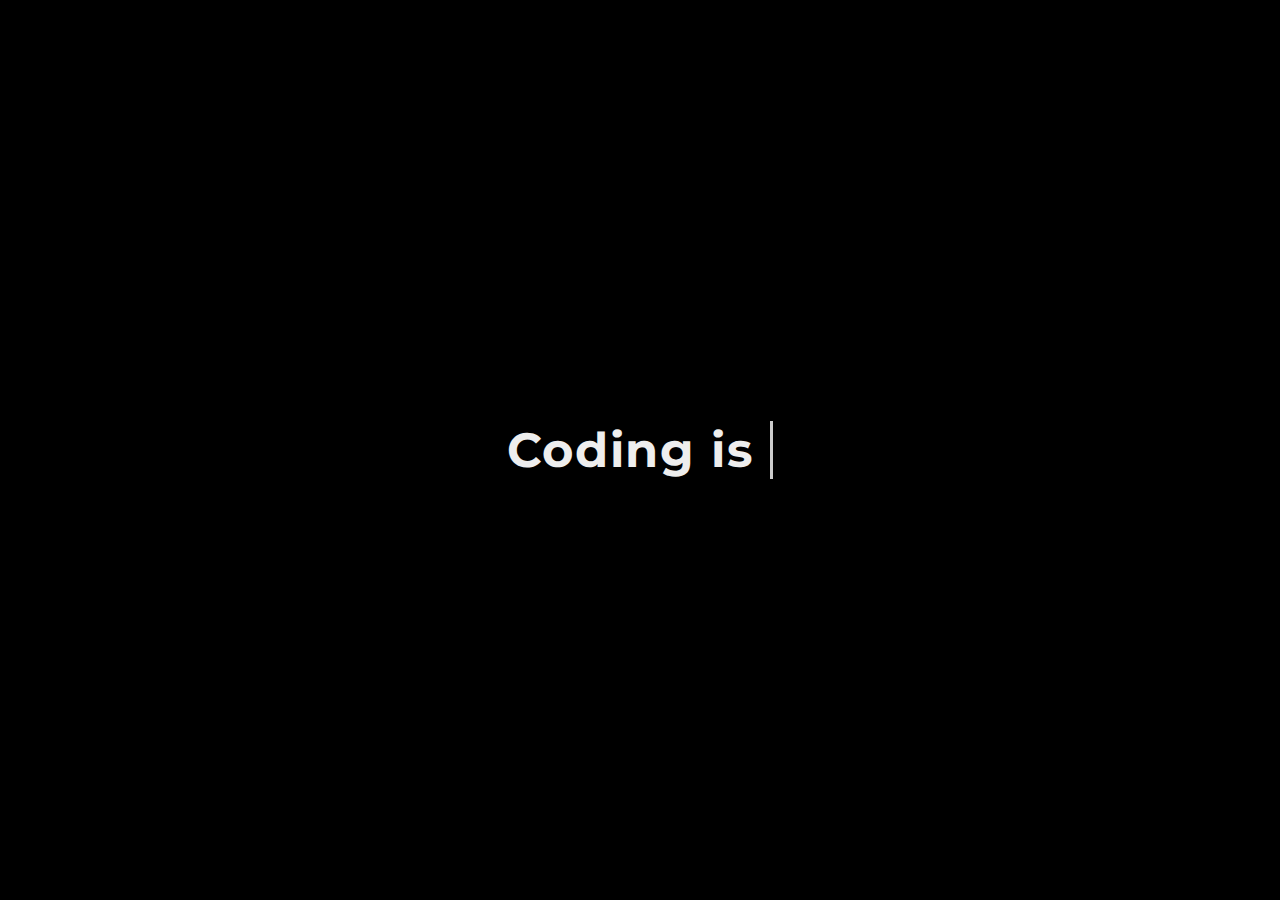
<file: JS-Text-Typing-Effect-master/index.html>
<!DOCTYPE html>
<html lang="en">
  <head>
    <meta charset="UTF-8" />
    <meta http-equiv="X-UA-Compatible" content="IE=edge" />
    <meta name="viewport" content="width=device-width, initial-scale=1.0" />
    <title>Text Type Effect</title>
    <link rel="stylesheet" href="style.css" />
  </head>
  <body>
    <div class="container">
      <p>
        Coding is <span class="typed-text"></span
        ><span class="cursor">&nbsp;</span>
      </p>
    </div>

    <!-- js add -->
    <script src="script.js"></script>
  </body>
</html>
</file>
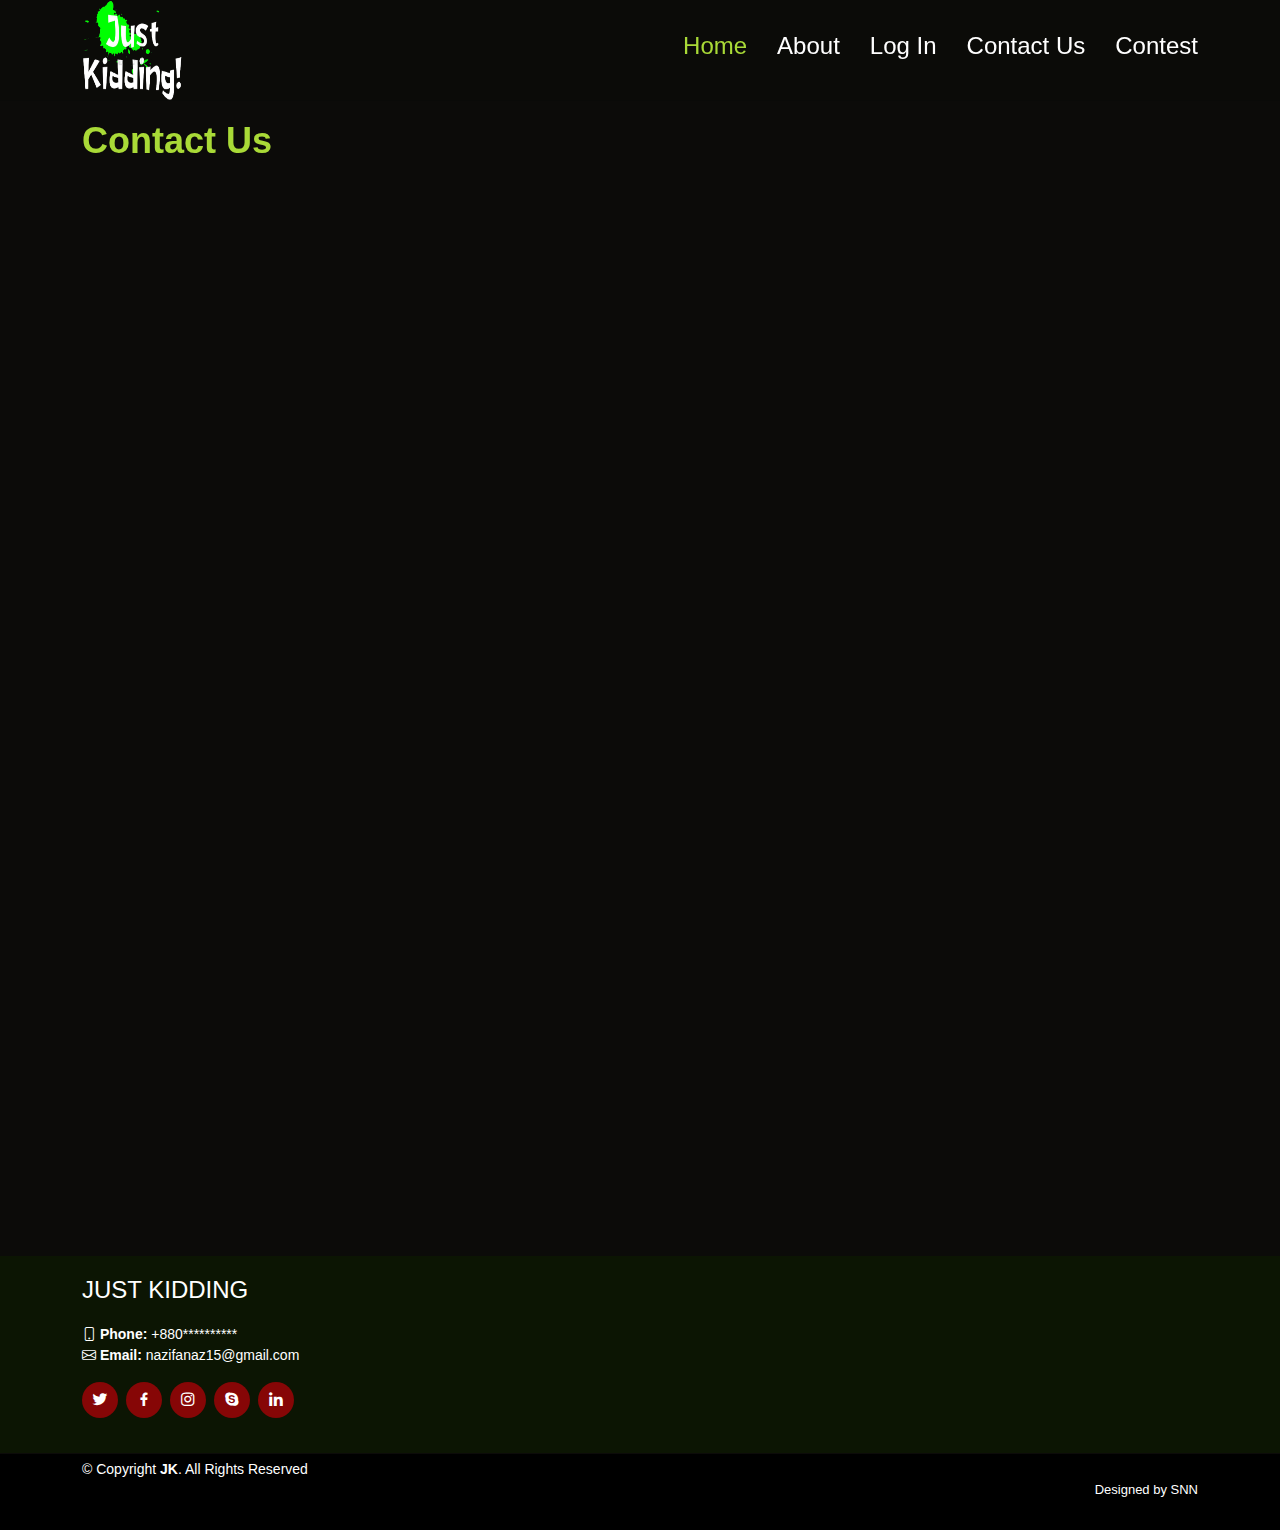
<file: contact.html>
<!DOCTYPE html>
<html lang="en">

<head>
  <meta charset="utf-8">
  <meta content="width=device-width, initial-scale=1.0" name="viewport">

  <title>Log in</title>
  <meta content="" name="description">
  <meta content="" name="keywords">

  <!-- Favicons -->
  <link href="assets/img/jk-letter-logo.jpg" rel="icon">
  <link href="assets/img/apple-touch-icon.png" rel="apple-touch-icon">

  <!-- Google Fonts -->
  <link href="https://fonts.googleapis.com/css?family=Open+Sans:300,300i,400,400i,600,600i,700,700i|Playfair+Display:ital,wght@0,400;0,500;0,600;0,700;1,400;1,500;1,600;1,700|Poppins:300,300i,400,400i,500,500i,600,600i,700,700i" rel="stylesheet">

  <!-- Vendor CSS Files -->
  <link href="assets/vendor/animate.css/animate.min.css" rel="stylesheet">
  <link href="assets/vendor/aos/aos.css" rel="stylesheet">
  <link href="assets/vendor/bootstrap/css/bootstrap.min.css" rel="stylesheet">
  <link href="assets/vendor/bootstrap-icons/bootstrap-icons.css" rel="stylesheet">
  <link href="assets/vendor/boxicons/css/boxicons.min.css" rel="stylesheet">
  <link href="assets/vendor/glightbox/css/glightbox.min.css" rel="stylesheet">
  <link href="assets/vendor/swiper/swiper-bundle.min.css" rel="stylesheet">

  <!-- Template Main CSS File -->
  <link href="assets/css/style.css" rel="stylesheet">

  <!-- =======================================================
  * Template Name: Restaurantly - v3.7.0
  * Template URL: https://bootstrapmade.com/restaurantly-restaurant-template/
  * Author: BootstrapMade.com
  * License: https://bootstrapmade.com/license/
  ======================================================== -->
</head>

<body>

 
  <!-- ======= Header ======= -->
  <header id="header" class="fixed-top d-flex align-items-cente">
    <div class="container-fluid container-xl d-flex align-items-center justify-content-lg-between">

      <h1 class="logo me-auto me-lg-0"><a href="index.html"><img src="assets/img/image.png" height="400px" width="100px"></a></h1>
      <!-- Uncomment below if you prefer to use an image logo -->
      <!-- <a href="index.html" class="logo me-auto me-lg-0"><img src="assets/img/logo.png" alt="" class="img-fluid"></a>-->

      <nav id="navbar" class="navbar order-last order-lg-0">
        <ul>
          <li><a class="nav-link scrollto active" href="index.html"><h4>Home</h4></a></li>
          <li><a href="about.html"><h4>About</h4></a></li>
          <li><a href="login.html"><h4>Log In</h4></a></li>
          <li><a href="contact.html"><h4>Contact Us</h4></a></li>
          <li><a href="contest.html"><h4>Contest</h4></a></li>
        </ul>
        
        <i class="bi bi-list mobile-nav-toggle"></i>
      </nav><!-- .navbar -->
      

    </div>
  </header><!-- End Header -->

  

  <main id="main">

    <section id="book-a-table" class="book-a-table">
      <div class="container" data-aos="fade-up">

        <div class="section-title">
          
          
         
          <p><br></p>
            <p>Contact Us</p>
          
        </div>
      </div>
      <div style="margin-left: 160px;"><p><iframe src="https://www.google.com/maps/embed?pb=!1m18!1m12!1m3!1d3651.5562984610765!2d90.34948111448402!3d23.763196894205343!2m3!1f0!2f0!3f0!3m2!1i1024!2i768!4f13.1!3m3!1m2!1s0x3755c09de3bc9671%3A0x7bfcff8b64bde3d4!2sNobodoy%20Housing%20Society%2C%20Dhaka!5e0!3m2!1sen!2sbd!4v1641617092831!5m2!1sen!2sbd" width="1000" height="450" style="border:0;" allowfullscreen="" loading="lazy"></iframe></p></div>
    </section><!-- End Book A Table Section -->
            
          </div>
        </div>

      </div>
    </section><!-- End About Section -->

    <!-- ======= Contact Section ======= -->
    <section id="contact" class="contact">
      <div class="container" data-aos="fade-up">


         

          <div class="col-lg-8 mt-5 mt-lg-0">

            <form action="forms/contact.php" method="post" role="form" class="php-email-form">
              <div class="row">
                <div class="col-md-6 form-group" >
                  <input type="text" name="name" class="form-control" id="name" placeholder="Your Name" required>
                </div>
                <div class="col-md-6 form-group mt-3 mt-md-0">
                  <input type="email" class="form-control" name="email" id="email" placeholder="Your Email" required>
                </div>
              </div>
              <div class="form-group mt-3">
                <input type="text" class="form-control" name="subject" id="subject" placeholder="Subject" required>
              </div>
              <div class="form-group mt-3">
                <textarea class="form-control" name="message" rows="8" placeholder="Message" required></textarea>
              </div>
              <div class="my-3">
                <div class="loading">Loading</div>
                <div class="error-message"></div>
                <div class="sent-message">Your message has been sent. Thank you!</div>
              </div>
              <div class="text-center"><button type="submit">Send Message</button></div>
            </form>

          </div>

        </div>

      </div>
    </section><!-- End Contact Section -->

  </main><!-- End #main -->

  <!-- ======= Footer ======= -->
  <footer id="footer">
    <div class="footer-top">
      <div class="container">
        <div class="row">

          <div class="col-lg-3 col-md-6">
            <div class="footer-info">
              <h3>Just Kidding</h3>
              <i class="bi bi-phone"></i>
                <strong>Phone:</strong> +880**********<br>
                <i class="bi bi-envelope"></i>
                <strong>Email:</strong> nazifanaz15@gmail.com<br>
              
              <div class="social-links mt-3">
                <a href="#" class="twitter"><i class="bx bxl-twitter"></i></a>
                <a href="#" class="facebook"><i class="bx bxl-facebook"></i></a>
                <a href="#" class="instagram"><i class="bx bxl-instagram"></i></a>
                <a href="#" class="google-plus"><i class="bx bxl-skype"></i></a>
                <a href="#" class="linkedin"><i class="bx bxl-linkedin"></i></a>
              </div>
            </div>
          </div>


        </div>
      </div>
    </div>

    <div class="container">
      <div class="copyright">
        &copy; Copyright <strong><span>JK</span></strong>. All Rights Reserved
      </div>
      <div class="credits">
        <!-- All the links in the footer should remain intact. -->
        <!-- You can delete the links only if you purchased the pro version. -->
        <!-- Licensing information: https://bootstrapmade.com/license/ -->
        <!-- Purchase the pro version with working PHP/AJAX contact form: https://bootstrapmade.com/restaurantly-restaurant-template/ -->
        Designed by SNN</a>
      </div>
    </div>
  </footer><!-- End Footer -->

  <div id="preloader"></div>
  <a href="#" class="back-to-top d-flex align-items-center justify-content-center"><i class="bi bi-arrow-up-short"></i></a>

  <!-- Vendor JS Files -->
  <script src="assets/vendor/aos/aos.js"></script>
  <script src="assets/vendor/bootstrap/js/bootstrap.bundle.min.js"></script>
  <script src="assets/vendor/glightbox/js/glightbox.min.js"></script>
  <script src="assets/vendor/isotope-layout/isotope.pkgd.min.js"></script>
  <script src="assets/vendor/swiper/swiper-bundle.min.js"></script>
  <script src="assets/vendor/php-email-form/validate.js"></script>

  <!-- Template Main JS File -->
  <script src="assets/js/main.js"></script>

</body>

</html>
</file>
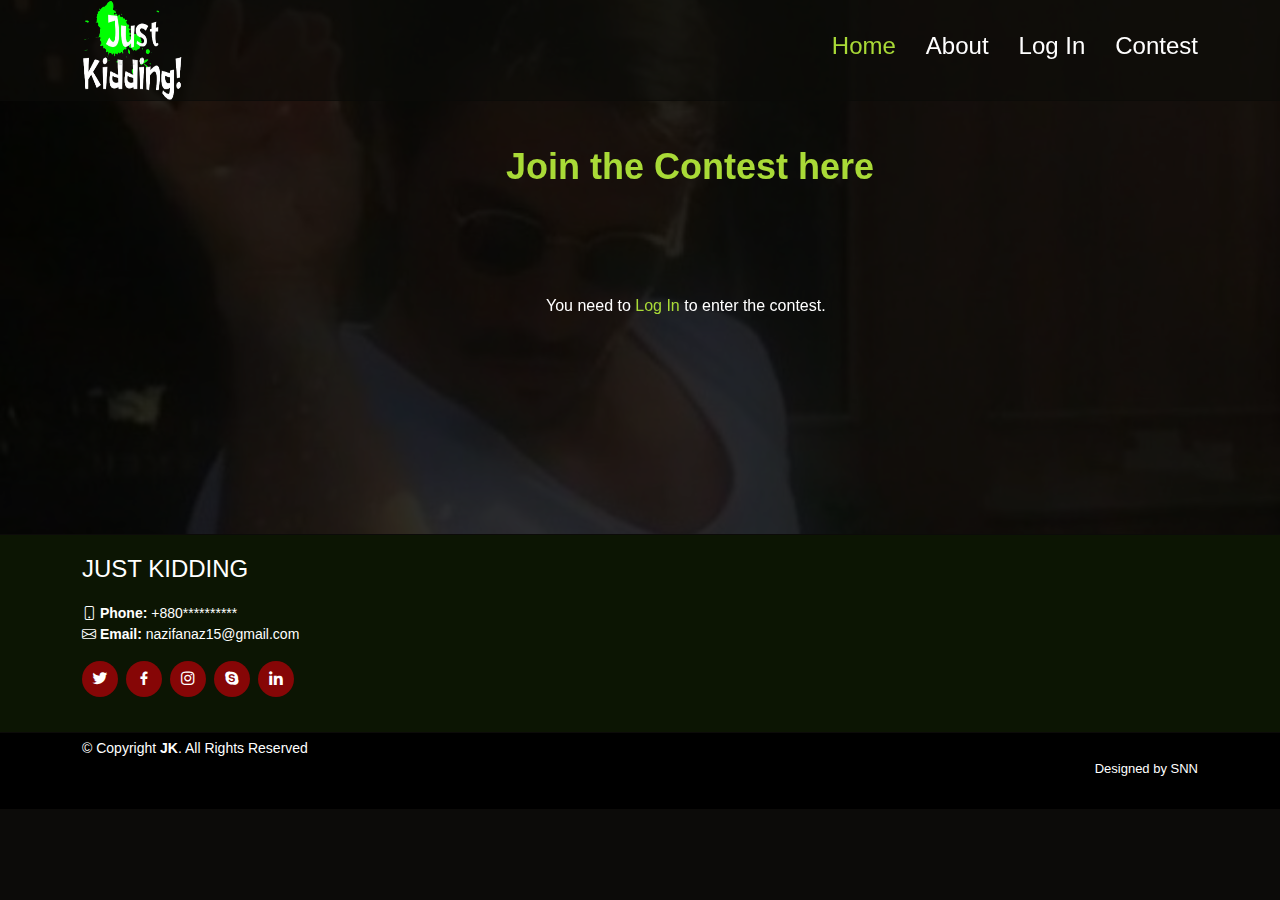
<file: contestPage.html>
<!DOCTYPE html>
<html lang="en">

<head>
  <meta charset="utf-8">
  <meta content="width=device-width, initial-scale=1.0" name="viewport">

  <title>Contest Page</title>
  <meta content="" name="description">
  <meta content="" name="keywords">

  <!-- Favicons -->
  <link href="assets/img/jk-letter-logo.jpg" rel="icon">
  <link href="assets/img/apple-touch-icon.png" rel="apple-touch-icon">

  <!-- Google Fonts -->
  <link href="https://fonts.googleapis.com/css?family=Open+Sans:300,300i,400,400i,600,600i,700,700i|Playfair+Display:ital,wght@0,400;0,500;0,600;0,700;1,400;1,500;1,600;1,700|Poppins:300,300i,400,400i,500,500i,600,600i,700,700i" rel="stylesheet">

  <!-- Vendor CSS Files -->
  <link href="assets/vendor/animate.css/animate.min.css" rel="stylesheet">
  <link href="assets/vendor/aos/aos.css" rel="stylesheet">
  <link href="assets/vendor/bootstrap/css/bootstrap.min.css" rel="stylesheet">
  <link href="assets/vendor/bootstrap-icons/bootstrap-icons.css" rel="stylesheet">
  <link href="assets/vendor/boxicons/css/boxicons.min.css" rel="stylesheet">
  <link href="assets/vendor/glightbox/css/glightbox.min.css" rel="stylesheet">
  <link href="assets/vendor/swiper/swiper-bundle.min.css" rel="stylesheet">

  <!-- Template Main CSS File -->
  <link href="assets/css/style.css" rel="stylesheet">

  <!-- =======================================================
  * Template Name: Restaurantly - v3.7.0
  * Template URL: https://bootstrapmade.com/restaurantly-restaurant-template/
  * Author: BootstrapMade.com
  * License: https://bootstrapmade.com/license/
  ======================================================== -->
</head>

<body>

 
  <!-- ======= Header ======= -->
  <header id="header" class="fixed-top d-flex align-items-cente">
    <div class="container-fluid container-xl d-flex align-items-center justify-content-lg-between">

      <h1 class="logo me-auto me-lg-0"><a href="index.html"><img src="assets/img/image.png" height="400px" width="100px"></a></h1>
      <!-- Uncomment below if you prefer to use an image logo -->
      <!-- <a href="index.html" class="logo me-auto me-lg-0"><img src="assets/img/logo.png" alt="" class="img-fluid"></a>-->

      <nav id="navbar" class="navbar order-last order-lg-0">
        <ul>
          <li><a class="nav-link scrollto active" href="index.html"><h4>Home</h4></a></li>
          <li><a href="about.html"><h4>About</h4></a></li>
          <li><a href="login.html"><h4>Log In</h4></a></li>
          <li><a href="contestPage.html"><h4>Contest</h4></a></li>
        </ul>
        
        <i class="bi bi-list mobile-nav-toggle"></i>
      </nav><!-- .navbar -->
      

    </div>
  </header><!-- End Header -->

  <!-- ======= memeCon header ======= -->
  
  <body>



    
  
  <section id="contest" class="contest">
    <div class="container" data-aos="fade-up">

      <div class="row">
       
          
       
          
          


    <section id="book-a-table" class="book-a-table">
      <div class="container" data-aos="fade-up">

        <div class="section-title" style="margin-left: 400px;">
          
          
          
          <p>Join the Contest here</p>
          
        </div>
        <section>
          <p style="margin-left: 440px;">You need to <a href="login.html">Log In</a> to enter the contest.</p>
        </section>

          </div>
        </div>

      </div>
    </section><!-- End info -->
  
      
      


          </div>
  </section>


   
          <!-- ======= Footer ======= -->
  <footer id="footer">
    <div class="footer-top">
      <div class="container">
        <div class="row">

          <div class="col-lg-3 col-md-6">
            <div class="footer-info">
              <h3>Just Kidding</h3>
              <i class="bi bi-phone"></i>
                <strong>Phone:</strong> +880**********<br>
                <i class="bi bi-envelope"></i>
                <strong>Email:</strong> nazifanaz15@gmail.com<br>
              
              <div class="social-links mt-3">
                <a href="#" class="twitter"><i class="bx bxl-twitter"></i></a>
                <a href="#" class="facebook"><i class="bx bxl-facebook"></i></a>
                <a href="#" class="instagram"><i class="bx bxl-instagram"></i></a>
                <a href="#" class="google-plus"><i class="bx bxl-skype"></i></a>
                <a href="#" class="linkedin"><i class="bx bxl-linkedin"></i></a>
              </div>
            </div>
          </div>

        </div>
      </div>
    </div>

    <div class="container">
      <div class="copyright">
        &copy; Copyright <strong><span>JK</span></strong>. All Rights Reserved
      </div>
      <div class="credits">
        <!-- All the links in the footer should remain intact. -->
        <!-- You can delete the links only if you purchased the pro version. -->
        <!-- Licensing information: https://bootstrapmade.com/license/ -->
        <!-- Purchase the pro version with working PHP/AJAX contact form: https://bootstrapmade.com/restaurantly-restaurant-template/ -->
        Designed by SNN</a>
      </div>
    </div>
  </footer><!-- End Footer -->

  <div id="preloader"></div>
  <a href="#" class="back-to-top d-flex align-items-center justify-content-center"><i class="bi bi-arrow-up-short"></i></a>

  <!-- Vendor JS Files -->
  <script src="assets/vendor/aos/aos.js"></script>
  <script src="assets/vendor/bootstrap/js/bootstrap.bundle.min.js"></script>
  <script src="assets/vendor/glightbox/js/glightbox.min.js"></script>
  <script src="assets/vendor/isotope-layout/isotope.pkgd.min.js"></script>
  <script src="assets/vendor/swiper/swiper-bundle.min.js"></script>
  <script src="assets/vendor/php-email-form/validate.js"></script>

  <!-- Template Main JS File -->
  <script src="assets/js/main.js"></script>

</body>

</html>
</file>
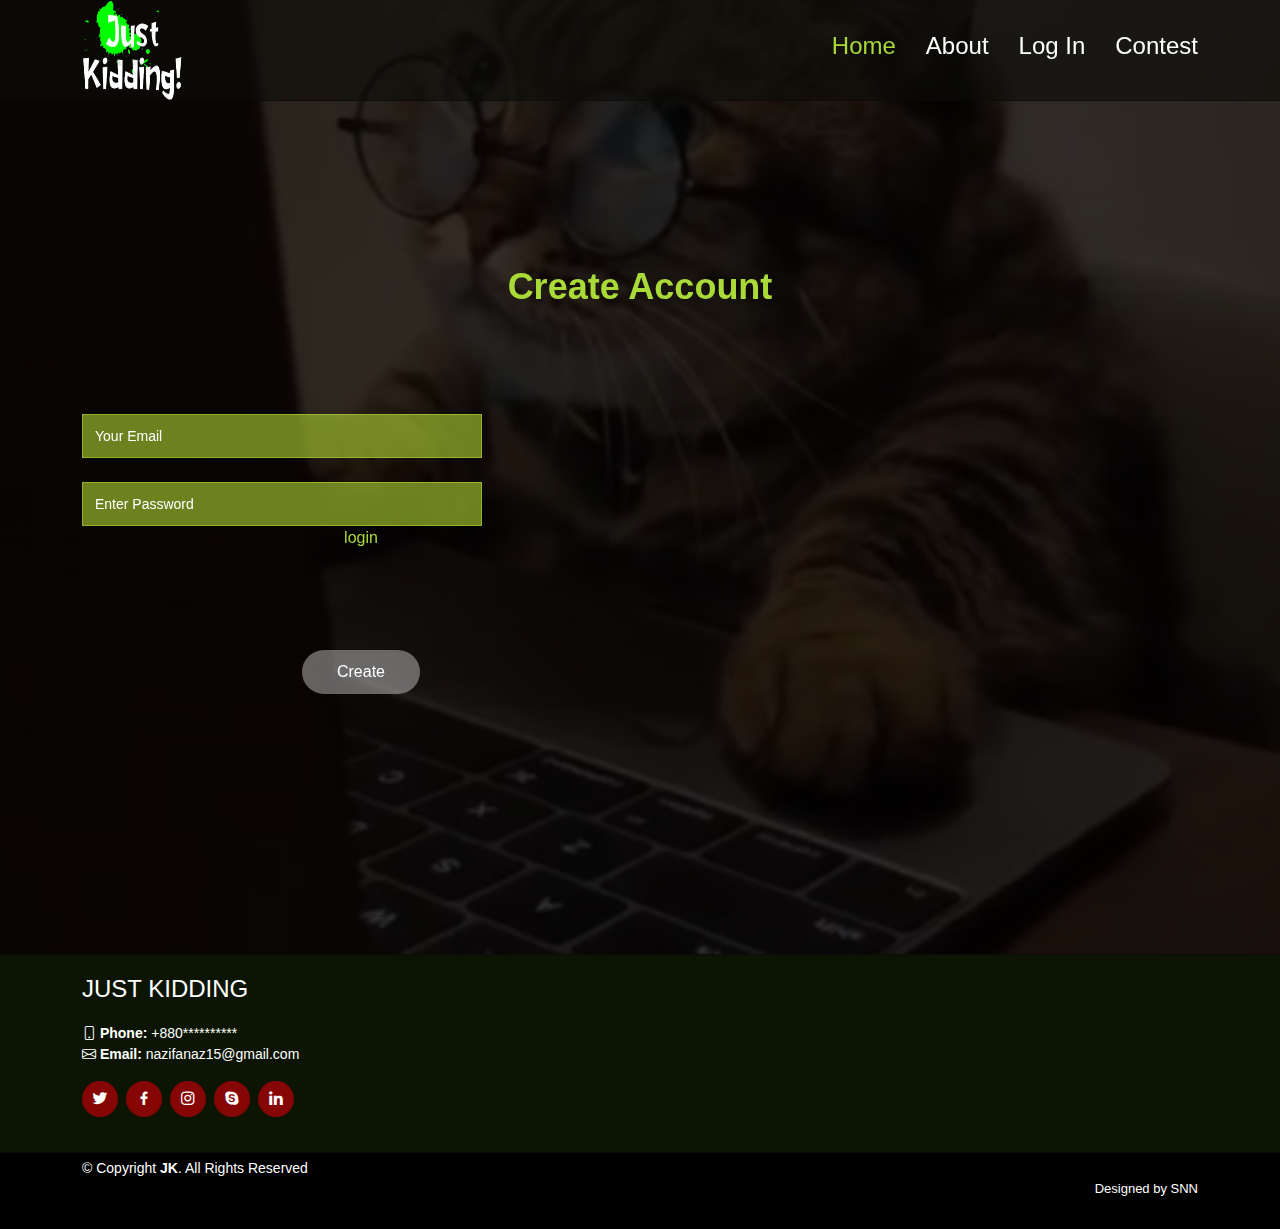
<file: createAccount.html>
<!DOCTYPE html>
<html lang="en">

<head>
  <meta charset="utf-8">
  <meta content="width=device-width, initial-scale=1.0" name="viewport">

  <title>Log in</title>
  <meta content="" name="description">
  <meta content="" name="keywords">

  <!-- Favicons -->
  <link href="assets/img/jk-letter-logo.jpg" rel="icon">
  <link href="assets/img/apple-touch-icon.png" rel="apple-touch-icon">

  <!-- Google Fonts -->
  <link href="https://fonts.googleapis.com/css?family=Open+Sans:300,300i,400,400i,600,600i,700,700i|Playfair+Display:ital,wght@0,400;0,500;0,600;0,700;1,400;1,500;1,600;1,700|Poppins:300,300i,400,400i,500,500i,600,600i,700,700i" rel="stylesheet">

  <!-- Vendor CSS Files -->
  <link href="assets/vendor/animate.css/animate.min.css" rel="stylesheet">
  <link href="assets/vendor/aos/aos.css" rel="stylesheet">
  <link href="assets/vendor/bootstrap/css/bootstrap.min.css" rel="stylesheet">
  <link href="assets/vendor/bootstrap-icons/bootstrap-icons.css" rel="stylesheet">
  <link href="assets/vendor/boxicons/css/boxicons.min.css" rel="stylesheet">
  <link href="assets/vendor/glightbox/css/glightbox.min.css" rel="stylesheet">
  <link href="assets/vendor/swiper/swiper-bundle.min.css" rel="stylesheet">

  <!-- Template Main CSS File -->
  <link href="assets/css/style.css" rel="stylesheet">

  <!-- =======================================================
  * Template Name: Restaurantly - v3.7.0
  * Template URL: https://bootstrapmade.com/restaurantly-restaurant-template/
  * Author: BootstrapMade.com
  * License: https://bootstrapmade.com/license/
  ======================================================== -->
</head>

<body>
  
  <!-- ======= Header ======= -->
  <header id="header" class="fixed-top d-flex align-items-cente">
    <div class="container-fluid container-xl d-flex align-items-center justify-content-lg-between">

      <h1 class="logo me-auto me-lg-0"><a href="index.html"><img src="assets/img/image.png" height="400px" width="100px"></a></h1>
      <!-- Uncomment below if you prefer to use an image logo -->
      <!-- <a href="index.html" class="logo me-auto me-lg-0"><img src="assets/img/logo.png" alt="" class="img-fluid"></a>-->

      <nav id="navbar" class="navbar order-last order-lg-0">
        <ul>
          <li><a class="nav-link scrollto active" href="index.html"><h4>Home</h4></a></li>
          <li><a href="about.html"><h4>About</h4></a></li>
          <li><a href="login.html"><h4>Log In</h4></a></li>
          <li><a href="contest.html"><h4>Contest</h4></a></li>
        </ul>
        
        <i class="bi bi-list mobile-nav-toggle"></i>
      </nav><!-- .navbar -->
      

    </div>
  </header><!-- End Header -->

  

  <main id="main">

    <section id="login" class="login">
    <section id="book-a-table" class="book-a-table" style="text-align: center;">
      

          
            <div class="container" data-aos="zoom-in">
        <div class="section-title">
 
            <p>Create Account</p>
          
        </div>
  
        <form action="forms/book-a-table.php" method="post" role="form" class="php-email-form" data-aos="fade-up" data-aos-delay="100" >
          <section id="book-a-table" class="book-a-table" style="text-align: center;">

          <div class="text-center" >
            <input type="email" class="form-control" name="email" id="email" placeholder="Your Email" data-rule="email" data-msg="Please enter a valid email">
            <div class="validate"></div>
          </div>
          <br>
           
            <div class="text-center">
              
              <input type="password" name="name" class="form-control" id="name" placeholder="Enter Password" data-rule="minlen:4" data-msg="Please enter at least 4 chars">
              <div class="validate"></div>
            </div>
            <p> <a href="login.html">login</a></p>
          <br>
        </section>
          <div class="text-center"><button type="submit">Create</button></div>
        </form>
        

      </div>
    </section><!-- End Book A Table Section -->
            
          </div>
        </div>

      </div>
    </section><!-- End About Section -->

 
  </main><!-- End #main -->

  <!-- ======= Footer ======= -->
  <footer id="footer">
    <div class="footer-top">
      <div class="container">
        <div class="row">

          <div class="col-lg-3 col-md-6">
            <div class="footer-info">
              <h3>Just Kidding</h3>
              <i class="bi bi-phone"></i>
                <strong>Phone:</strong> +880**********<br>
                <i class="bi bi-envelope"></i>
                <strong>Email:</strong> nazifanaz15@gmail.com<br>
              
              <div class="social-links mt-3">
                <a href="#" class="twitter"><i class="bx bxl-twitter"></i></a>
                <a href="#" class="facebook"><i class="bx bxl-facebook"></i></a>
                <a href="#" class="instagram"><i class="bx bxl-instagram"></i></a>
                <a href="#" class="google-plus"><i class="bx bxl-skype"></i></a>
                <a href="#" class="linkedin"><i class="bx bxl-linkedin"></i></a>
              </div>
            </div>
          </div>


        </div>
      </div>
    </div>

    <div class="container">
      <div class="copyright">
        &copy; Copyright <strong><span>JK</span></strong>. All Rights Reserved
      </div>
      <div class="credits">
        <!-- All the links in the footer should remain intact. -->
        <!-- You can delete the links only if you purchased the pro version. -->
        <!-- Licensing information: https://bootstrapmade.com/license/ -->
        <!-- Purchase the pro version with working PHP/AJAX contact form: https://bootstrapmade.com/restaurantly-restaurant-template/ -->
        Designed by SNN</a>
      </div>
    </div>
  </footer><!-- End Footer -->

  <div id="preloader"></div>
  <a href="#" class="back-to-top d-flex align-items-center justify-content-center"><i class="bi bi-arrow-up-short"></i></a>

  <!-- Vendor JS Files -->
  <script src="assets/vendor/aos/aos.js"></script>
  <script src="assets/vendor/bootstrap/js/bootstrap.bundle.min.js"></script>
  <script src="assets/vendor/glightbox/js/glightbox.min.js"></script>
  <script src="assets/vendor/isotope-layout/isotope.pkgd.min.js"></script>
  <script src="assets/vendor/swiper/swiper-bundle.min.js"></script>
  <script src="assets/vendor/php-email-form/validate.js"></script>

  <!-- Template Main JS File -->
  <script src="assets/js/main.js"></script>
</div>

</body>

</html>
</file>
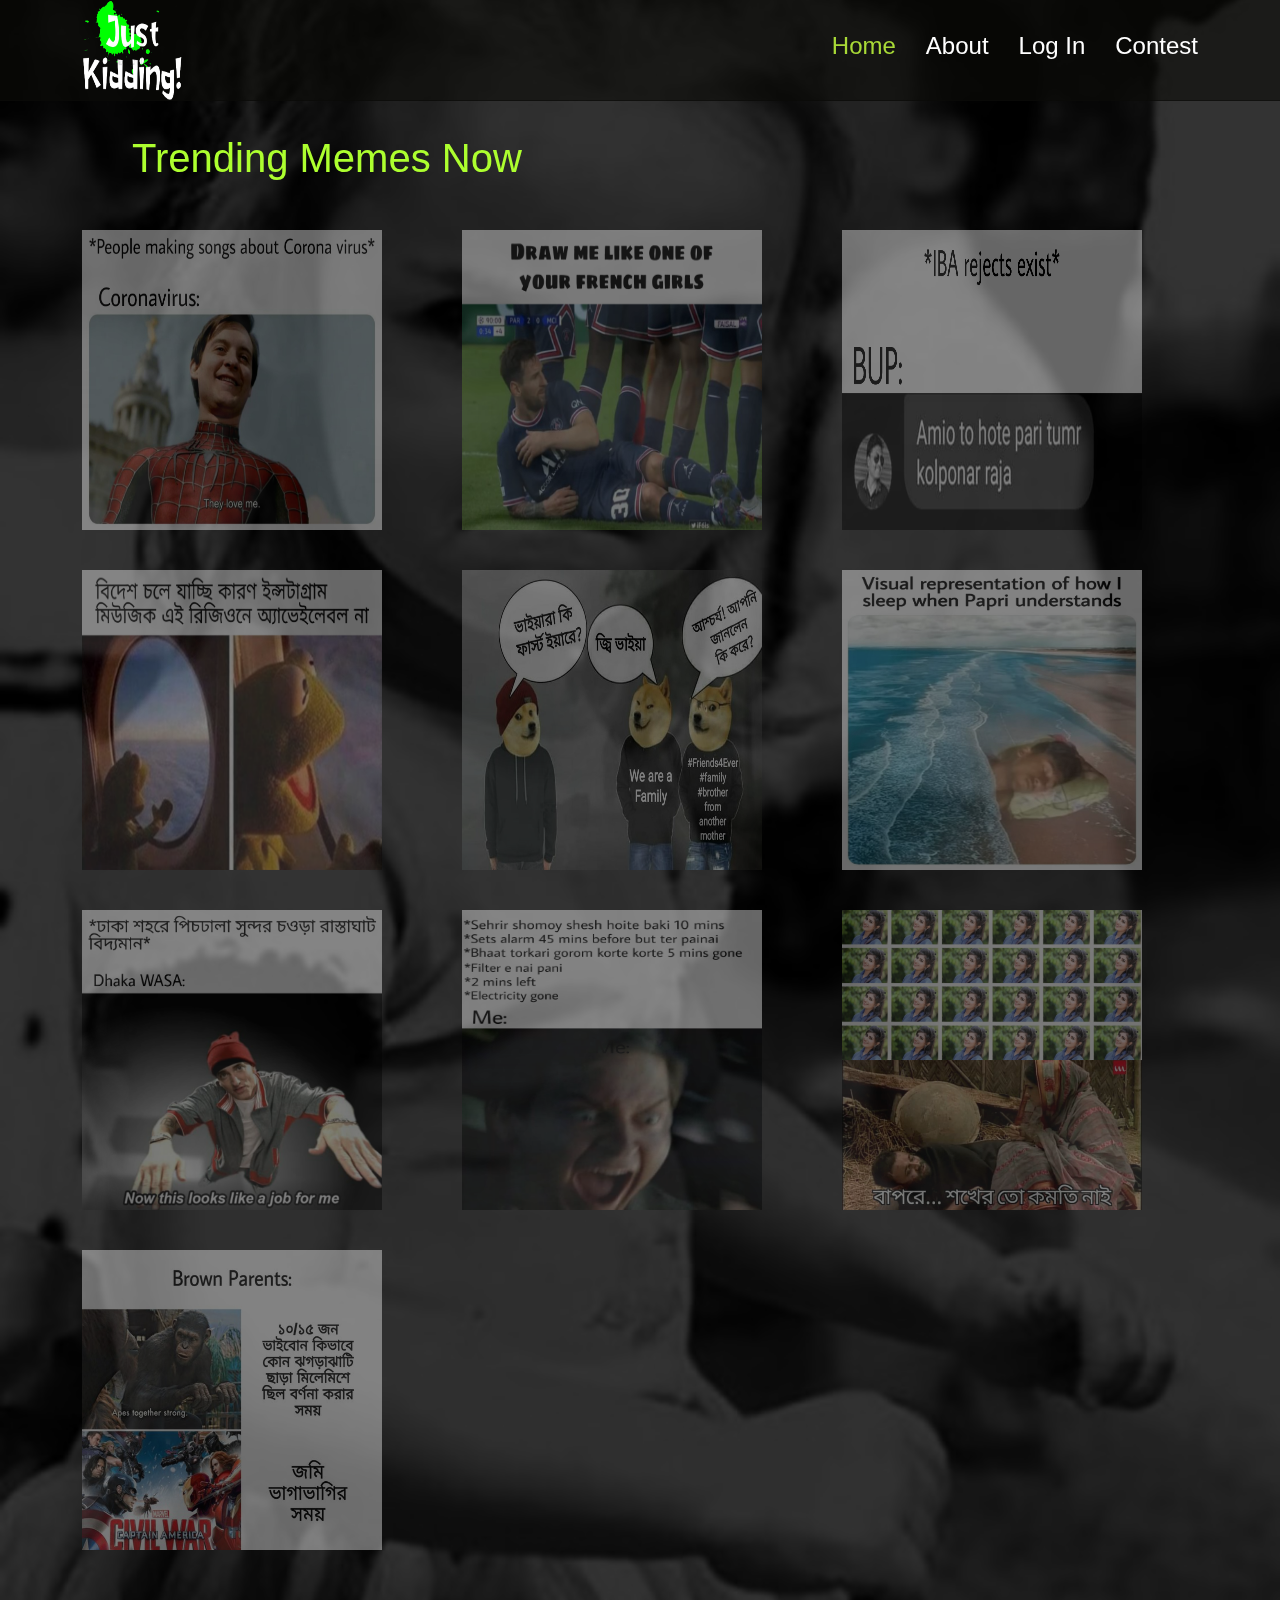
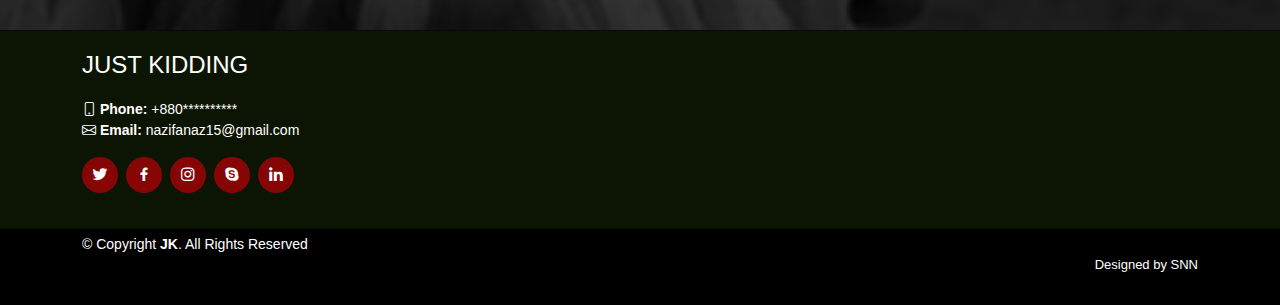
<file: imagememe.html>
<!DOCTYPE html>
<html lang="en">

<head>
  <meta charset="utf-8">
  <meta content="width=device-width, initial-scale=1.0" name="viewport">

  <title>Trending Memes</title>
  <meta content="" name="description">
  <meta content="" name="keywords">

  <!-- Favicons -->
  <link href="assets/img/jk-letter-logo.jpg" rel="icon">
  <link href="assets/img/apple-touch-icon.png" rel="apple-touch-icon">

  <!-- Google Fonts -->
  <link href="https://fonts.googleapis.com/css?family=Open+Sans:300,300i,400,400i,600,600i,700,700i|Playfair+Display:ital,wght@0,400;0,500;0,600;0,700;1,400;1,500;1,600;1,700|Poppins:300,300i,400,400i,500,500i,600,600i,700,700i" rel="stylesheet">

  <!-- Vendor CSS Files -->
  <link href="assets/vendor/animate.css/animate.min.css" rel="stylesheet">
  <link href="assets/vendor/aos/aos.css" rel="stylesheet">
  <link href="assets/vendor/bootstrap/css/bootstrap.min.css" rel="stylesheet">
  <link href="assets/vendor/bootstrap-icons/bootstrap-icons.css" rel="stylesheet">
  <link href="assets/vendor/boxicons/css/boxicons.min.css" rel="stylesheet">
  <link href="assets/vendor/glightbox/css/glightbox.min.css" rel="stylesheet">
  <link href="assets/vendor/swiper/swiper-bundle.min.css" rel="stylesheet">

  <!-- Template Main CSS File -->
  <link href="assets/css/style.css" rel="stylesheet">

  <!-- =======================================================
  * Template Name: Restaurantly - v3.7.0
  * Template URL: https://bootstrapmade.com/restaurantly-restaurant-template/
  * Author: BootstrapMade.com
  * License: https://bootstrapmade.com/license/
  ======================================================== -->
</head>

<body>
  
  <!-- ======= Header ======= -->
  <header id="header" class="fixed-top d-flex align-items-cente">
    <div class="container-fluid container-xl d-flex align-items-center justify-content-lg-between">

      <h1 class="logo me-auto me-lg-0"><a href="index.html"><img src="assets/img/image.png" height="400px" width="100px"></a></h1>
      <!-- Uncomment below if you prefer to use an image logo -->
      <!-- <a href="index.html" class="logo me-auto me-lg-0"><img src="assets/img/logo.png" alt="" class="img-fluid"></a>-->

      <nav id="navbar" class="navbar order-last order-lg-0">
        <ul>
          <li><a class="nav-link scrollto active" href="index.html"><h4>Home</h4></a></li>
          <li><a href="about.html"><h4>About</h4></a></li>
          <li><a href="login.html"><h4>Log In</h4></a></li>
          <li><a href="contestPage.html"><h4>Contest</h4></a></li>
        </ul>
        
        <i class="bi bi-list mobile-nav-toggle"></i>
      </nav><!-- .navbar -->
      

    </div>
  </header><!-- End Header -->

  

  <main id="main">

    <section id="imgmm" class="imgmm">
      <div class="container" data-aos="fade-up">
      <div class="section-title" style="margin-left: 50px;";>    
        <p><br></p>
          <p><h1 style="color: greenyellow;">Trending Memes Now</h1></p>
        
      </div>
    
  
        <div class="row">

          <div class="col" >
            <a href="videomeme1.html"><img src="assets/img/imgmeme/corona.jpg" width="300px" height="300px">
              </a>
            
          </div>
          <div class="col">
            <img src="assets/img/imgmeme/french.jpg"  width="300px" height="300px">
          </div>
          <div class="col">
            <img src="assets/img/imgmeme/ibabup.jpg"  width="300px" height="300px">
          </div>
          </div>
          <p><br></p>
          <div class="row">
            <div class="col">
              <img src="assets/img/imgmeme/igmusic.jpg"  width="300px" height="300px">
            </div>
            <div class="col">
              <img src="assets/img/imgmeme/meme1.jpg"  width="300px" height="300px">
            </div>
            <div class="col">
              <img src="assets/img/imgmeme/papri.jpg"  width="300px" height="300px"> 
            </div>
            </div>
          
          <p><br></p>

          <div class="row">

            <div class="col">
              <img src="assets/img/imgmeme/rasta.jpg" width="300px" height="300px">
            </div>
            <div class="col">
              <img src="assets/img/imgmeme/roja.jpg"  width="300px" height="300px">
            </div>
            <div class="col">
              <img src="assets/img/imgmeme/shokh.jpg"  width="300px" height="300px">
            </div>
            </div>
            <p><br></p>
            <div class="row">
              <div class="col">
                <img src="assets/img/imgmeme/local.jpg"  width="300px" height="300px"> 
              </div>
              
              </div>

        </div>  
      </div>
    
 
  </main><!-- End #main -->

  <!-- ======= Footer ======= -->
  <footer id="footer">
    <div class="footer-top">
      <div class="container">
        <div class="row">

          <div class="col-lg-3 col-md-6">
            <div class="footer-info">
              <h3>Just Kidding</h3>
              <i class="bi bi-phone"></i>
                <strong>Phone:</strong> +880**********<br>
                <i class="bi bi-envelope"></i>
                <strong>Email:</strong> nazifanaz15@gmail.com<br>
              
              <div class="social-links mt-3">
                <a href="#" class="twitter"><i class="bx bxl-twitter"></i></a>
                <a href="#" class="facebook"><i class="bx bxl-facebook"></i></a>
                <a href="#" class="instagram"><i class="bx bxl-instagram"></i></a>
                <a href="#" class="google-plus"><i class="bx bxl-skype"></i></a>
                <a href="#" class="linkedin"><i class="bx bxl-linkedin"></i></a>
              </div>
            </div>
          </div>


        </div>
      </div>
    </div>

    <div class="container">
      <div class="copyright">
        &copy; Copyright <strong><span>JK</span></strong>. All Rights Reserved
      </div>
      <div class="credits">
        <!-- All the links in the footer should remain intact. -->
        <!-- You can delete the links only if you purchased the pro version. -->
        <!-- Licensing information: https://bootstrapmade.com/license/ -->
        <!-- Purchase the pro version with working PHP/AJAX contact form: https://bootstrapmade.com/restaurantly-restaurant-template/ -->
        Designed by SNN</a>
      </div>
    </div>
  </footer><!-- End Footer -->

  <div id="preloader"></div>
  <a href="#" class="back-to-top d-flex align-items-center justify-content-center"><i class="bi bi-arrow-up-short"></i></a>

  <!-- Vendor JS Files -->
  <script src="assets/vendor/aos/aos.js"></script>
  <script src="assets/vendor/bootstrap/js/bootstrap.bundle.min.js"></script>
  <script src="assets/vendor/glightbox/js/glightbox.min.js"></script>
  <script src="assets/vendor/isotope-layout/isotope.pkgd.min.js"></script>
  <script src="assets/vendor/swiper/swiper-bundle.min.js"></script>
  <script src="assets/vendor/php-email-form/validate.js"></script>

  <!-- Template Main JS File -->
  <script src="assets/js/main.js"></script>
</div>

</body>

</html>
</file>
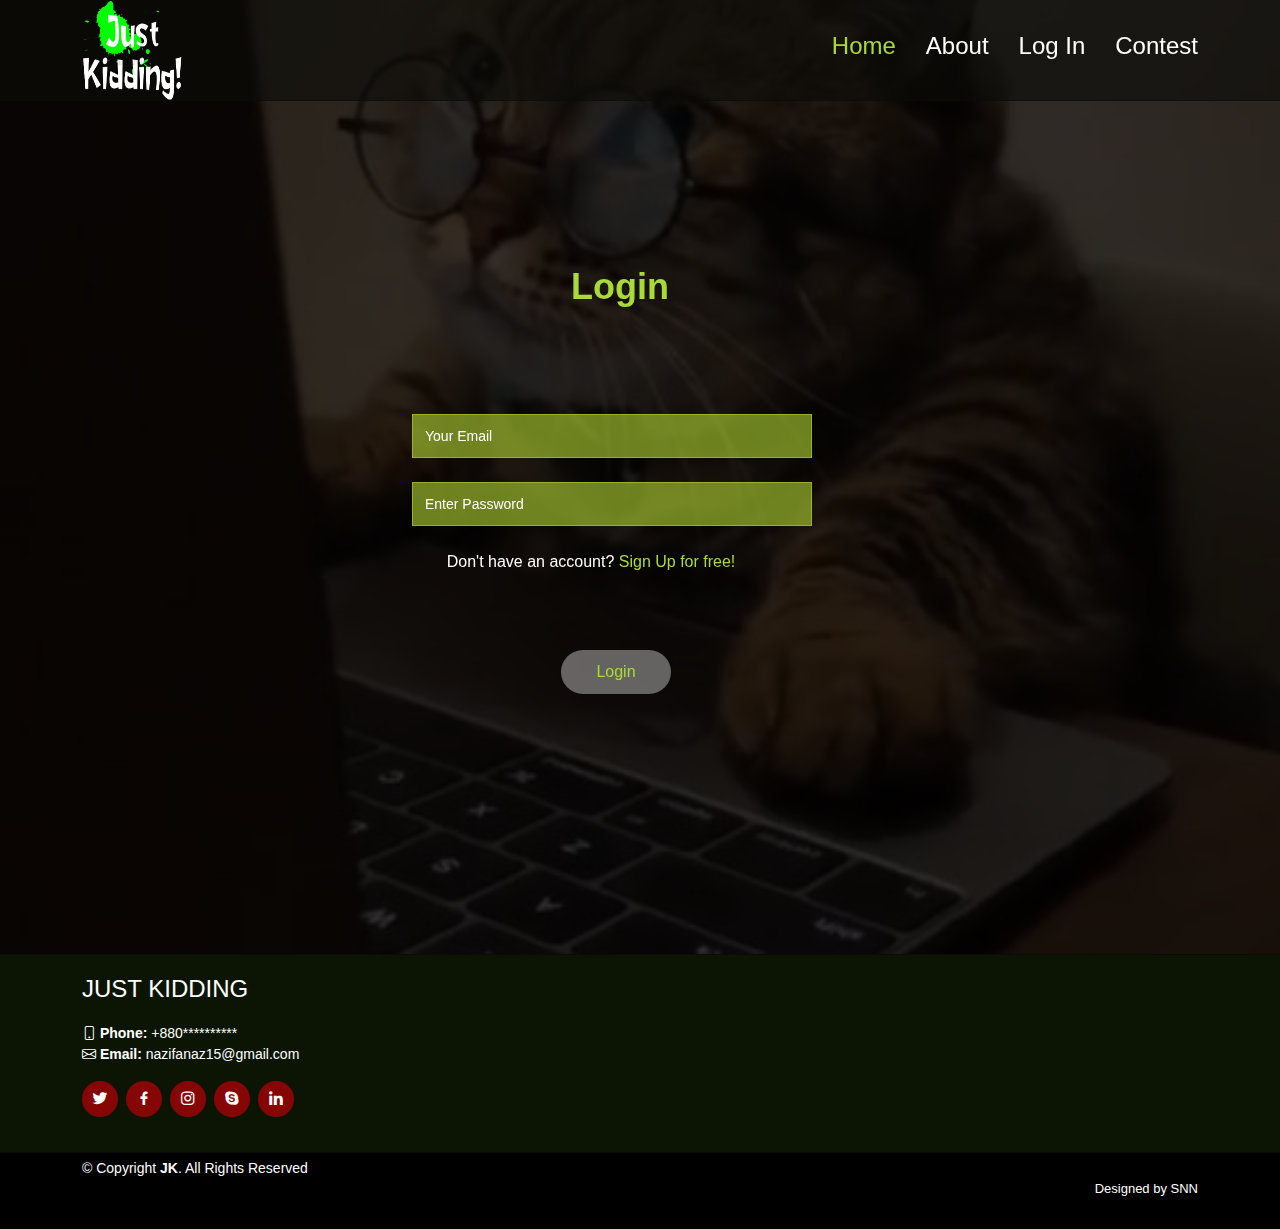
<file: login.html>
<!DOCTYPE html>
<html lang="en">

<head>
  <meta charset="utf-8">
  <meta content="width=device-width, initial-scale=1.0" name="viewport">

  <title>Log in</title>
  <meta content="" name="description">
  <meta content="" name="keywords">

  <!-- Favicons -->
  <link href="assets/img/jk-letter-logo.jpg" rel="icon">
  <link href="assets/img/apple-touch-icon.png" rel="apple-touch-icon">

  <!-- Google Fonts -->
  <link href="https://fonts.googleapis.com/css?family=Open+Sans:300,300i,400,400i,600,600i,700,700i|Playfair+Display:ital,wght@0,400;0,500;0,600;0,700;1,400;1,500;1,600;1,700|Poppins:300,300i,400,400i,500,500i,600,600i,700,700i" rel="stylesheet">

  <!-- Vendor CSS Files -->
  <link href="assets/vendor/animate.css/animate.min.css" rel="stylesheet">
  <link href="assets/vendor/aos/aos.css" rel="stylesheet">
  <link href="assets/vendor/bootstrap/css/bootstrap.min.css" rel="stylesheet">
  <link href="assets/vendor/bootstrap-icons/bootstrap-icons.css" rel="stylesheet">
  <link href="assets/vendor/boxicons/css/boxicons.min.css" rel="stylesheet">
  <link href="assets/vendor/glightbox/css/glightbox.min.css" rel="stylesheet">
  <link href="assets/vendor/swiper/swiper-bundle.min.css" rel="stylesheet">

  
  <!-- Template Main CSS File -->
  
  <link href="assets/css/style.css" rel="stylesheet">
 

  <!-- =======================================================
  * Template Name: Restaurantly - v3.7.0
  * Template URL: https://bootstrapmade.com/restaurantly-restaurant-template/
  * Author: BootstrapMade.com
  * License: https://bootstrapmade.com/license/
  ======================================================== -->
</head>

<body>
  
  <!-- ======= Header ======= -->
  <header id="header" class="fixed-top d-flex align-items-cente">
    <div class="container-fluid container-xl d-flex align-items-center justify-content-lg-between">

      <h1 class="logo me-auto me-lg-0"><a href="index.html"><img src="assets/img/image.png" height="400px" width="100px"></a></h1>
      <!-- Uncomment below if you prefer to use an image logo -->
      <!-- <a href="index.html" class="logo me-auto me-lg-0"><img src="assets/img/logo.png" alt="" class="img-fluid"></a>-->

      <nav id="navbar" class="navbar order-last order-lg-0">
        <ul>
          <li><a class="nav-link scrollto active" href="index.html"><h4>Home</h4></a></li>
          <li><a href="about.html"><h4>About</h4></a></li>
          <li><a href="login.html"><h4>Log In</h4></a></li>
          <li><a href="contestPage.html"><h4>Contest</h4></a></li>
        </ul>
        
        <i class="bi bi-list mobile-nav-toggle"></i>
      </nav><!-- .navbar -->
      

    </div>
  </header><!-- End Header -->

  

  <main id="main">

    <section id="login" class="login">
    <section id="book-a-table" class="book-a-table" style="text-align: center;" >
      
     

          
            <div class="container" data-aos="zoom-in"  style="margin-left: 400px;">
        
              <div class="section-title" style="margin-right: 700px;">
 
                <p>Login</p>
              
            </div>
  
        <form action="forms/book-a-table.php" method="post" role="form" class="php-email-form" data-aos="fade-up" data-aos-delay="100" >
          <section id="book-a-table" class="book-a-table" style="text-align: center;">

          <div class="text-center" >
            <input type="email" class="form-control" name="email" id="email" placeholder="Your Email" data-rule="email" data-msg="Please enter a valid email">
            <div class="validate"></div>
          </div>
          <br>
           
            <div class="text-center">
              
              <input type="password" name="name" class="form-control" id="name" placeholder="Enter Password" data-rule="minlen:4" data-msg="Please enter at least 4 chars">
              <div class="validate"></div>
            </div>
            <br>
            
            <p style="margin-right: 200px;">Don't have an account? <a href="createAccount.html">Sign Up for free!</a></p>
          
        </section>
          <div class="text-center" style="margin-right: 150px;"><button type="submit"><a href="contest.html">Login</a></button></div>
        </form>
        

      </div>
    </section><!-- End Book A Table Section -->
            
          </div>
        </div>

      </div>
    </section><!-- End About Section -->

 
  </main><!-- End #main -->

  <!-- ======= Footer ======= -->
  <footer id="footer">
    <div class="footer-top">
      <div class="container">
        <div class="row">

          <div class="col-lg-3 col-md-6">
            <div class="footer-info">
              <h3>Just Kidding</h3>
              <i class="bi bi-phone"></i>
                <strong>Phone:</strong> +880**********<br>
                <i class="bi bi-envelope"></i>
                <strong>Email:</strong> nazifanaz15@gmail.com<br>
              
              <div class="social-links mt-3">
                <a href="#" class="twitter"><i class="bx bxl-twitter"></i></a>
                <a href="#" class="facebook"><i class="bx bxl-facebook"></i></a>
                <a href="#" class="instagram"><i class="bx bxl-instagram"></i></a>
                <a href="#" class="google-plus"><i class="bx bxl-skype"></i></a>
                <a href="#" class="linkedin"><i class="bx bxl-linkedin"></i></a>
              </div>
            </div>
          </div>


        </div>
      </div>
    </div>

    <div class="container">
      <div class="copyright">
        &copy; Copyright <strong><span>JK</span></strong>. All Rights Reserved
      </div>
      <div class="credits">
        <!-- All the links in the footer should remain intact. -->
        <!-- You can delete the links only if you purchased the pro version. -->
        <!-- Licensing information: https://bootstrapmade.com/license/ -->
        <!-- Purchase the pro version with working PHP/AJAX contact form: https://bootstrapmade.com/restaurantly-restaurant-template/ -->
        Designed by SNN</a>
      </div>
    </div>
  </footer><!-- End Footer -->

  <div id="preloader"></div>
  <a href="#" class="back-to-top d-flex align-items-center justify-content-center"><i class="bi bi-arrow-up-short"></i></a>

  <!-- Vendor JS Files -->
  <script src="assets/vendor/aos/aos.js"></script>
  <script src="assets/vendor/bootstrap/js/bootstrap.bundle.min.js"></script>
  <script src="assets/vendor/glightbox/js/glightbox.min.js"></script>
  <script src="assets/vendor/isotope-layout/isotope.pkgd.min.js"></script>
  <script src="assets/vendor/swiper/swiper-bundle.min.js"></script>
  <script src="assets/vendor/php-email-form/validate.js"></script>

  <!-- Template Main JS File -->
  <script src="assets/js/main.js"></script>
</div>

</body>

</html>
</file>
<file: JS-Text-Typing-Effect-master/style.css>
@import url("https://fonts.googleapis.com/css?family=Montserrat");

* {
  margin: 0;
  padding: 0;
  box-sizing: border-box;
}
body {
  font-family: "Montserrat", sans-serif;
  background-color: #000;
  color: #eee;
}
.container {
  height: 100vh;
  display: flex;
  justify-content: center;
  align-items: center;
}
.container p {
  font-size: 3rem;
  padding: 0.5rem;
  font-weight: bold;
  letter-spacing: 0.1rem;
  text-align: center;
  overflow: hidden;
}
.container p span.typed-text {
  font-weight: normal;
  color: #dd7732;
}
.container p span.cursor {
  display: inline-block;
  background-color: #ccc;
  margin-left: 0.1rem;
  width: 3px;
  animation: blink 1s infinite;
}
.container p span.cursor.typing {
  animation: none;
}
@keyframes blink {
  0% {
    background-color: #ccc;
  }
  49% {
    background-color: #ccc;
  }
  50% {
    background-color: transparent;
  }
  99% {
    background-color: transparent;
  }
  100% {
    background-color: #ccc;
  }
}
</file>
<file: assets/css/style.css>
/**
* Template Name: Restaurantly - v3.7.0
* Template URL: https://bootstrapmade.com/restaurantly-restaurant-template/
* Author: BootstrapMade.com
* License: https://bootstrapmade.com/license/
*/

/*--------------------------------------------------------------
# General
--------------------------------------------------------------*/
body {
  font-family: "Comic Sans MS", sans-serif;
  background: #0c0b09;
  color: #fff;
}

a {
  color: rgb(169, 218, 55);
  text-decoration: none;
}

a:hover {
  color: rgb(169, 218, 55);
  text-decoration: none;
}

h1, h4, h5, h6 {
  font-family: "Helvetica", serif;
}
h2, h3 {
  font-family: "Comic Sans MS", serif;
}

/*--------------------------------------------------------------
# Preloader
--------------------------------------------------------------*/
#preloader {
  position: fixed;
  top: 0;
  left: 0;
  right: 0;
  bottom: 0;
  z-index: 9999;
  overflow: hidden;
  background: #1a1814;
}

#preloader:before {
  content: "";
  position: fixed;
  top: calc(50% - 30px);
  left: calc(50% - 30px);
  border: 6px solid #1a1814;
  border-top-color: rgb(169, 218, 55);
  border-bottom-color: rgb(169, 218, 55);
  border-radius: 50%;
  width: 60px;
  height: 60px;
  -webkit-animation: animate-preloader 1s linear infinite;
  animation: animate-preloader 1s linear infinite;
}

@-webkit-keyframes animate-preloader {
  0% {
    transform: rotate(0deg);
  }
  100% {
    transform: rotate(360deg);
  }
}

@keyframes animate-preloader {
  0% {
    transform: rotate(0deg);
  }
  100% {
    transform: rotate(360deg);
  }
}
/*--------------------------------------------------------------
# Back to top button
--------------------------------------------------------------*/
.back-to-top {
  position: fixed;
  visibility: hidden;
  opacity: 0;
  right: 15px;
  bottom: 15px;
  z-index: 996;
  width: 44px;
  height: 44px;
  border-radius: 50px;
  transition: all 0.4s;
  border: 2px solid rgb(169, 218, 55);
}
.back-to-top i {
  font-size: 28px;
  color: rgb(169, 218, 55);
  line-height: 0;
}
.back-to-top:hover {
  background: rgb(169, 218, 55);
  color: #1a1814;
}
.back-to-top:hover i {
  color: #444444;
}
.back-to-top.active {
  visibility: visible;
  opacity: 1;
}

/*--------------------------------------------------------------
# Disable aos animation delay on mobile devices
--------------------------------------------------------------*/
@media screen and (max-width: 768px) {
  [data-aos-delay] {
    transition-delay: 0 !important;
  }
}
/*--------------------------------------------------------------
# Top Bar
--------------------------------------------------------------*/
/* #topbar {
  height: 60px;
  font-size: 20px;
  transition: all 0.5s;
  z-index: 996;
}
#topbar.topbar-scrolled {
  top: -40px;
}
#topbar .contact-info i {
  font-style: normal;
  color: #d9ba85;
}
#topbar .contact-info i span {
  padding-left: 5px;
  color: #fff;
}
#topbar .languages ul {
  display: flex;
  flex-wrap: wrap;
  list-style: none;
  padding: 0;
  margin: 0;
  color: rgb(169, 218, 55);
}
#topbar .languages ul a {
  color: white;
}
#topbar .languages ul li + li {
  padding-left: 10px;
}
#topbar .languages ul li + li::before {
  display: inline-block;
  padding-right: 10px;
  color: rgba(255, 255, 255, 0.5);
  content: "/";
} */

/*--------------------------------------------------------------
# Header
--------------------------------------------------------------*/
#header {
  background: rgba(12, 11, 9, 0.6);
  border-bottom: 1px solid rgba(12, 11, 9, 0.6);
  transition: all 0.5s;
  z-index: 997;
  padding: 0px 0;
  top: 0px;
}
#header.header-scrolled {
  top: 0;
  background: rgba(0, 0, 0, 0.85);
  border-bottom: 1px solid #37332a;
}
#header .logo {
  font-size: 38px;
  margin: 0;
  padding: 0;
  line-height: 1;
  font-weight: 300;
  letter-spacing: 1px;
  text-transform: uppercase;
  font-family: "Helvetica", sans-serif; 
}
#header .logo a {
  color: #fff;
}
#header .logo img {
  max-height: 100px;
}

/*--------------------------------------------------------------
# Book a table button Menu
--------------------------------------------------------------*/
.book-a-table-btn {
  margin: 0 0 0 15px;
  border: 2px solid rgb(169, 218, 55);
  color: #fff;
  border-radius: 50px;
  padding: 8px 25px;
  text-transform: uppercase;
  font-size: 13px;
  font-weight: 500;
  letter-spacing: 1px;
  transition: 0.3s;
}
.book-a-table-btn:hover {
  background: rgb(169, 218, 55);
  color: #fff;
}
@media (max-width: 992px) {
  .book-a-table-btn {
    margin: 0 15px 0 0;
    padding: 8px 20px;
  }
}

/*--------------------------------------------------------------
# Navigation Menu
--------------------------------------------------------------*/
/**
* Desktop Navigation 
*/
.navbar {
  padding: 0;

}
.navbar ul {
  margin: 0;
  padding: 0;
  display: flex;
  list-style: none;
  align-items: center;
}
.navbar li {
  position: relative;
}
.navbar a, .navbar a:focus {
  display: flex;
  align-items: center;
  justify-content: space-between;
  padding: 10px 0 10px 30px;
  color: #fff;
  white-space: nowrap;
  transition: 0.3s;
  font-size: 14px;
}
.navbar a i, .navbar a:focus i {
  font-size: 12px;
  line-height: 0;
  margin-left: 5px;
}
.navbar a:hover, .navbar .active, .navbar .active:focus, .navbar li:hover > a {
  color: rgb(169, 218, 55);
}
.navbar .dropdown ul {
  display: block;
  position: absolute;
  left: 14px;
  top: calc(100% + 30px);
  margin: 0;
  padding: 10px 0;
  z-index: 99;
  opacity: 0;
  visibility: hidden;
  background: #fff;
  box-shadow: 0px 0px 30px rgba(127, 137, 161, 0.25);
  transition: 0.3s;
  border-radius: 4px;
}
.navbar .dropdown ul li {
  min-width: 200px;
}
.navbar .dropdown ul a {
  padding: 10px 20px;
  color: #444444;
}
.navbar .dropdown ul a i {
  font-size: 12px;
}
.navbar .dropdown ul a:hover, .navbar .dropdown ul .active:hover, .navbar .dropdown ul li:hover > a {
  color: rgb(169, 218, 55);
}
.navbar .dropdown:hover > ul {
  opacity: 1;
  top: 100%;
  visibility: visible;
}
.navbar .dropdown .dropdown ul {
  top: 0;
  left: calc(100% - 30px);
  visibility: hidden;
}
.navbar .dropdown .dropdown:hover > ul {
  opacity: 1;
  top: 0;
  left: 100%;
  visibility: visible;
}
@media (max-width: 1366px) {
  .navbar .dropdown .dropdown ul {
    left: -90%;
  }
  .navbar .dropdown .dropdown:hover > ul {
    left: -100%;
  }
}

/**
* Mobile Navigation 
*/
.mobile-nav-toggle {
  color: #fff;
  font-size: 28px;
  cursor: pointer;
  display: none;
  line-height: 0;
  transition: 0.5s;
}

@media (max-width: 991px) {
  .mobile-nav-toggle {
    display: block;
  }

  .navbar ul {
    display: none;
  }
}
.navbar-mobile {
  position: fixed;
  overflow: hidden;
  top: 0;
  right: 0;
  left: 0;
  bottom: 0;
  background: rgba(0, 0, 0, 0.9);
  transition: 0.3s;
  z-index: 999;
}
.navbar-mobile .mobile-nav-toggle {
  position: absolute;
  top: 15px;
  right: 15px;
}
.navbar-mobile ul {
  display: block;
  position: absolute;
  top: 55px;
  right: 15px;
  bottom: 15px;
  left: 15px;
  padding: 10px 0;
  border-radius: 6px;
  background-color: #fff;
  overflow-y: auto;
  transition: 0.3s;
}
.navbar-mobile a, .navbar-mobile a:focus {
  padding: 10px 20px;
  font-size: 15px;
  color: #1a1814;
}
.navbar-mobile a:hover, .navbar-mobile .active, .navbar-mobile li:hover > a {
  color: rgb(169, 218, 55);
}
.navbar-mobile .getstarted, .navbar-mobile .getstarted:focus {
  margin: 15px;
}
.navbar-mobile .dropdown ul {
  position: static;
  display: none;
  margin: 10px 20px;
  padding: 10px 0;
  z-index: 99;
  opacity: 1;
  visibility: visible;
  background: #fff;
  box-shadow: 0px 0px 30px rgba(127, 137, 161, 0.25);
}
.navbar-mobile .dropdown ul li {
  min-width: 200px;
}
.navbar-mobile .dropdown ul a {
  padding: 10px 20px;
}
.navbar-mobile .dropdown ul a i {
  font-size: 12px;
}
.navbar-mobile .dropdown ul a:hover, .navbar-mobile .dropdown ul .active:hover, .navbar-mobile .dropdown ul li:hover > a {
  color: rgb(169, 218, 55);
}
.navbar-mobile .dropdown > .dropdown-active {
  display: block;
}

/*--------------------------------------------------------------
# Hero Section
--------------------------------------------------------------*/
#hero {
  width: 100%;
  height: 100vh;
  background: url("../img/hero.jpg") top center;
  background-size: cover;
  position: relative;
  padding: 0;
}
#hero:before {
  content: "";
  background: rgba(0, 0, 0, 0.5);
  position: absolute;
  bottom: 0;
  top: 0;
  left: 0;
  right: 0;
}
#hero .container {
  padding-top: 110px;
}
@media (max-width: 992px) {
  #hero .container {
    padding-top: 98px;
  }
}
#hero h1 {
  margin: 0;
  font-size: 48px;
  font-weight: 700;
  line-height: 56px;
  color: #fff;
  font-family: "Helvetica", sans-serif;
}
#hero h1 span {
  color: rgb(169, 218, 55);
}
#hero h2 {
  color: #eee;
  margin-bottom: 10px 0 0 0;
  font-size: 22px;
}
#hero .btns {
  margin-top: 30px;
}
#hero .btn-menu, #hero .btn-book {
  font-weight: 600;
  font-size: 13px;
  letter-spacing: 0.5px;
  text-transform: uppercase;
  display: inline-block;
  padding: 12px 30px;
  border-radius: 50px;
  transition: 0.3s;
  line-height: 1;
  color: white;
  border: 2px solid rgb(169, 218, 55);
}
#hero .btn-menu:hover, #hero .btn-book:hover {
  background: rgb(169, 218, 55);
  color: #fff;
}
#hero .btn-book {
  margin-left: 15px;
}
#hero .play-btn {
  width: 94px;
  height: 94px;
  background: radial-gradient(rgb(169, 218, 55) 50%, rgba(205, 164, 94, 0.4) 52%);
  border-radius: 50%;
  display: block;
  position: relative;
  overflow: hidden;
}
#hero .play-btn::after {
  content: "";
  position: absolute;
  left: 50%;
  top: 50%;
  transform: translateX(-40%) translateY(-50%);
  width: 0;
  height: 0;
  border-top: 10px solid transparent;
  border-bottom: 10px solid transparent;
  border-left: 15px solid #fff;
  z-index: 100;
  transition: all 400ms cubic-bezier(0.55, 0.055, 0.675, 0.19);
}
#hero .play-btn::before {
  content: "";
  position: absolute;
  width: 120px;
  height: 120px;
  -webkit-animation-delay: 0s;
  animation-delay: 0s;
  -webkit-animation: pulsate-btn 2s;
  animation: pulsate-btn 2s;
  -webkit-animation-direction: forwards;
  animation-direction: forwards;
  -webkit-animation-iteration-count: infinite;
  animation-iteration-count: infinite;
  -webkit-animation-timing-function: steps;
  animation-timing-function: steps;
  opacity: 1;
  border-radius: 50%;
  border: 5px solid rgba(205, 164, 94, 0.7);
  top: -15%;
  left: -15%;
  background: rgba(198, 16, 0, 0);
}
#hero .play-btn:hover::after {
  border-left: 15px solid rgb(169, 218, 55);
  transform: scale(20);
}
#hero .play-btn:hover::before {
  content: "";
  position: absolute;
  left: 50%;
  top: 50%;
  transform: translateX(-40%) translateY(-50%);
  width: 0;
  height: 0;
  border: none;
  border-top: 10px solid transparent;
  border-bottom: 10px solid transparent;
  border-left: 15px solid #fff;
  z-index: 200;
  -webkit-animation: none;
  animation: none;
  border-radius: 0;
}
@media (min-width: 1024px) {
  #hero {
    background-attachment: fixed;
  }
}
@media (max-width: 992px) {
  #hero .play-btn {
    margin-top: 30px;
  }
}
@media (max-height: 500px) {
  #hero {
    height: auto;
  }
  #hero .container {
    padding-top: 130px;
    padding-bottom: 60px;
  }
}
@media (max-width: 768px) {
  #hero h1 {
    font-size: 28px;
    line-height: 36px;
  }
  #hero h2 {
    font-size: 18px;
    line-height: 24px;
  }
}

@-webkit-keyframes pulsate-btn {
  0% {
    transform: scale(0.6, 0.6);
    opacity: 1;
  }
  100% {
    transform: scale(1, 1);
    opacity: 0;
  }
}

@keyframes pulsate-btn {
  0% {
    transform: scale(0.6, 0.6);
    opacity: 1;
  }
  100% {
    transform: scale(1, 1);
    opacity: 0;
  }
}
/*--------------------------------------------------------------
# Sections General
--------------------------------------------------------------*/
section {

  padding: 60px 0;
  overflow: hidden;
}


.section-title {
  padding-bottom: 40px;
}
.section-title h2 {
  font-size: 14px;
  font-weight: 500;
  padding: 0;
  line-height: 1px;
  margin: 0 0 5px 0;
  letter-spacing: 2px;
  text-transform: uppercase;
  color: #aaaaaa;
  font-family: "Helvetica", sans-serif;
}
.section-title h2::after {
  content: "";
  width: 120px;
  height: 1px;
  display: inline-block;
  background: rgba(255, 255, 255, 0.2);
  margin: 4px 10px;
}
.section-title p {
  margin: 0;
  margin: 0;
  font-size: 36px;
  font-weight: 700;
  font-family: "Helvetica", serif;
  color: rgb(169, 218, 55);
}

/*--------------------------------------------------------------
# About
--------------------------------------------------------------*/
.breadcrumbs {
  padding: 15px 0;
  background: #1d1b16;
  margin-top: 110px;
}
@media (max-width: 992px) {
  .breadcrumbs {
    margin-top: 98px;
  }
}
.breadcrumbs h2 {
  font-size: 26px;
  font-weight: 300;
}
.breadcrumbs ol {
  display: flex;
  flex-wrap: wrap;
  list-style: none;
  padding: 0;
  margin: 0;
  font-size: 14px;
}
.breadcrumbs ol li + li {
  padding-left: 10px;
}
.breadcrumbs ol li + li::before {
  display: inline-block;
  padding-right: 10px;
  color: #37332a;
  content: "/";
}
@media (max-width: 768px) {
  .breadcrumbs .d-flex {
    display: block !important;
  }
  .breadcrumbs ol {
    display: block;
  }
  .breadcrumbs ol li {
    display: inline-block;
  }
}

/*--------------------------------------------------------------
# About
--------------------------------------------------------------*/

.about {
  background: url("../img/aboutme.jpg") center center;
  background-size: cover;
  position: relative;
  padding: 80px 0;
}
.about:before {
  content: "";
  background: rgba(0, 0, 0, 0.8);
  position: absolute;
  bottom: 0;
  top: 0;
  left: 0;
  right: 0;
}


.about .about-img .img-transition {
  position: absolute;
  top: 0px;
  left: 0px;
  opacity: 0;
}

.about .about-img .img-transition:hover{
  opacity: 1;
}
.about .about-img {
  position: relative;
  transition: 0.5s;
}
.about .about-img img {
  max-width: 100%;
  border: 4px solid rgba(255, 255, 255, 0.2);
  position: relative;
}
.about .about-img::before {
  position: absolute;
  left: 20px;
  top: 20px;
  width: 60px;
  height: 60px;
  z-index: 1;
  content: "";
  border-left: 5px solid rgb(169, 218, 55);
  border-top: 5px solid rgb(169, 218, 55);
  transition: 0.5s;
}
.about .about-img::after {
  position: absolute;
  right: 20px;
  bottom: 20px;
  width: 60px;
  height: 60px;
  z-index: 2;
  content: "";
  border-right: 5px solid rgb(169, 218, 55);
  border-bottom: 5px solid rgb(169, 218, 55);
  transition: 0.5s;
}
.about .about-img:hover {
  transform: scale(1.03);
}
.about .about-img:hover::before {
  left: 10px;
  top: 10px;
}
.about .about-img:hover::after {
  right: 10px;
  bottom: 10px;
}
.about .content h3 {
  font-weight: 600;
  font-size: 26px;
}
.about .content ul {
  list-style: none;
  padding: 0;
}
.about .content ul li {
  padding-bottom: 10px;
}
.about .content ul i {
  font-size: 20px;
  padding-right: 4px;
  color: rgb(169, 218, 55);
}
.about .content p:last-child {
  margin-bottom: 0;
}
@media (min-width: 1024px) {
  .about {
    background-attachment: fixed;
  }
}

/* contest */

.contest {
  background: url("../img/contest.jpg") center;
  background-size: cover;
  position: relative;
  padding: 80px 0;
}
.contest:before {
  content: "";
  background: rgba(0, 0, 0, 0.8);
  position: absolute;
  bottom: 0;
  top: 0;
  left: 0;
  right: 0;
}


.contest .contest-img .img-transition {
  position: absolute;
  top: 0px;
  left: 0px;
  opacity: 0;
}

.contest .contest-img .img-transition:hover{
  opacity: 1;
}
.contest .contest-img {
  position: relative;
  transition: 0.5s;
}
.contest .contest-img img {
  max-width: 100%;
  border: 4px solid rgba(255, 255, 255, 0.2);
  position: relative;
}
.contest .contest-img::before {
  position: absolute;
  left: 20px;
  top: 20px;
  width: 60px;
  height: 60px;
  z-index: 1;
  content: "";
  border-left: 5px solid rgb(169, 218, 55);
  border-top: 5px solid rgb(169, 218, 55);
  transition: 0.5s;
}
.contest .contest-img::after {
  position: absolute;
  right: 20px;
  bottom: 20px;
  width: 60px;
  height: 60px;
  z-index: 2;
  content: "";
  border-right: 5px solid rgb(169, 218, 55);
  border-bottom: 5px solid rgb(169, 218, 55);
  transition: 0.5s;
}
.contest .contest-img:hover {
  transform: scale(1.03);
}
.contest .contest-img:hover::before {
  left: 10px;
  top: 10px;
}
.contest  .contest-img:hover::after {
  right: 10px;
  bottom: 10px;
}
.contest .content h3 {
  font-weight: 600;
  font-size: 26px;
}
.contest .content ul {
  list-style: none;
  padding: 0;
}
.contest .content ul li {
  padding-bottom: 10px;
}
.contest .content ul i {
  font-size: 20px;
  padding-right: 4px;
  color: rgb(169, 218, 55);
}
.contest .content p:last-child {
  margin-bottom: 0;
}
@media (min-width: 1024px) {
  .contest {
    background-attachment: fixed;
  }
}


/* /*veme* */

.veme {
  background: url("../img/gg.jpg") center;
  background-size: cover;
  position: relative;
  padding: 80px 0;
}
.veme:before {
  content: "";
  background: rgba(0, 0, 0, 0.8);
  position: absolute;
  bottom: 0;
  top: 0;
  left: 0;
  right: 0;
}
/* vm11 */
.veme1 {
  background: url("../img/vdomeme1.jpg") center;
  background-size: cover;
  position: relative;
  padding: 80px 0;
}
.veme1:before {
  content: "";
  background: rgba(0, 0, 0, 0.8);
  position: absolute;
  bottom: 0;
  top: 0;
  left: 0;
  right: 0;
}
/* imagememe */
.imgmm {
  background: url("../img/competition.jpg") center;
  background-size: cover;
  position: relative;
  padding: 80px 0;
}
.imgmm:before {
  content: "";
  background: rgba(0, 0, 0, 0.8);
  position: absolute;
  bottom: 0;
  top: 0;
  left: 0;
  right: 0;
}

/* wwm */
.wwm {
  background: url("../img/chooose.jpg") center;
  background-size: cover;
  position: relative;
  padding: 80px 0;
}
.wwm:before {
  content: "";
  background: rgba(0, 0, 0, 0.8);
  position: absolute;
  bottom: 0;
  top: 0;
  left: 0;
  right: 0;
}

/* login */
.login {
  background: url("../img/login.jpg") center;
  background-size: cover;
  position: relative;
  padding: 200px 0;
}
.login:before {
  content: "";
  background: rgba(0, 0, 0, 0.8);
  position: absolute;
  bottom: 0;
  top: 0;
  left: 0;
  right: 0;
}

/* .contest .contest-img .img-transition {
  position: absolute;
  top: 0px;
  left: 0px;
  opacity: 0;
}

.contest .contest-img .img-transition:hover{
  opacity: 1;
}
.contest .contest-img {
  position: relative;
  transition: 0.5s;
}
.contest .contest-img img {
  max-width: 100%;
  border: 4px solid rgba(255, 255, 255, 0.2);
  position: relative;
}
.contest .contest-img::before {
  position: absolute;
  left: 20px;
  top: 20px;
  width: 60px;
  height: 60px;
  z-index: 1;
  content: "";
  border-left: 5px solid rgb(169, 218, 55);
  border-top: 5px solid rgb(169, 218, 55);
  transition: 0.5s;
}
.contest .contest-img::after {
  position: absolute;
  right: 20px;
  bottom: 20px;
  width: 60px;
  height: 60px;
  z-index: 2;
  content: "";
  border-right: 5px solid rgb(169, 218, 55);
  border-bottom: 5px solid rgb(169, 218, 55);
  transition: 0.5s;
}
.contest .contest-img:hover {
  transform: scale(1.03);
}
.contest .contest-img:hover::before {
  left: 10px;
  top: 10px;
}
.contest  .contest-img:hover::after {
  right: 10px;
  bottom: 10px;
} */
/* .veme .content h3 {
  font-weight: 600;
  font-size: 26px;
}
.veme .content ul {
  list-style: none;
  padding: 0;
}
.veme .content ul li {
  padding-bottom: 10px;
}
.veme .content ul i {
  font-size: 20px;
  padding-right: 4px;
  color: rgb(169, 218, 55);
}
.veme .content p:last-child {
  margin-bottom: 0;
} */
@media (min-width: 1024px) {
  .veme {
    background-attachment: fixed;
  }
}

/*--------------------------------------------------------------
# choose
--------------------------------------------------------------*/
.why-us{
  background: url(../img/memebgg.jpg) center center no-repeat;
  background-size: cover;
  background-color: rgba(0, 0, 0, 0.8);
  position: relative;
}

.why-us .container{
    position: relative;
  
}

.why-us .swiper-pagination .swiper-pagination-bullet-active {
  background-color: rgb(169, 218, 55);
}

.why-us .box {
  padding: 50px 30px;
  box-shadow: 0px 2px 15px rgba(0, 0, 0, 0.1);
  transition: all ease-in-out 0.3s;
  background: #1a1814;
  height: fit-content;
  width: fit-content;
}
.why-us .box span {
  display: block;
  font-size: 20px;
  font-weight: 700;
  color: rgb(169, 218, 55);
  
  
}
.why-us .box h4 {
  font-size: 24px;
  font-weight: 600;
  padding: 0;
  margin: 20px;
  color: rgba(255, 255, 255, 0.8);
  
}
.why-us .box p {
  color: #aaaaaa;
  font-size: 15px;
  margin: 0;
  padding: 0;
}
.why-us .box:hover {
  background: rgb(169, 218, 55);
  padding: 30px 30px 70px 30px;
  box-shadow: 10px 15px 30px rgba(0, 0, 0, 0.18);
}
.why-us .box:hover span, .why-us .box:hover h4, .why-us .box:hover p {
  color: #fff;
}

/*--------------------------------------------------------------
# Menu Section
--------------------------------------------------------------*/
.menu #menu-flters {
  padding: 0;
  margin: 0 auto 0 auto;
  list-style: none;
  text-align: center;
  border-radius: 50px;
}
.menu #menu-flters li {
  cursor: pointer;
  display: inline-block;
  padding: 8px 12px 10px 12px;
  font-size: 16px;
  font-weight: 500;
  line-height: 1;
  color: #fff;
  margin-bottom: 10px;
  transition: all ease-in-out 0.3s;
  border-radius: 50px;
  font-family: "Helvetica", serif;
}
.menu #menu-flters li:hover, .menu #menu-flters li.filter-active {
  color: rgb(169, 218, 55);
}
.menu #menu-flters li:last-child {
  margin-right: 0;
}
.menu .menu-item {
  margin-top: 50px;
}
.menu .menu-img {
  width: 70px;
  border-radius: 50%;
  float: left;
  border: 5px solid rgba(255, 255, 255, 0.2);
}
.menu .menu-content {
  margin-left: 85px;
  overflow: hidden;
  display: flex;
  justify-content: space-between;
  position: relative;
}
.menu .menu-content::after {
  content: "......................................................................" "...................................................................." "....................................................................";
  position: absolute;
  left: 20px;
  right: 0;
  top: -4px;
  z-index: 1;
  color: #bab3a6;
  font-family: Arial, "Comic Sans MS", Helvetica, sans-serif;
}
.menu .menu-content a {
  padding-right: 10px;
  background: #1a1814;
  position: relative;
  z-index: 3;
  font-weight: 700;
  color: white;
  transition: 0.3s;
}
.menu .menu-content a:hover {
  color: rgb(169, 218, 55);
}
.menu .menu-content span {
  background: #1a1814;
  position: relative;
  z-index: 3;
  padding: 0 10px;
  font-weight: 600;
  color: rgb(169, 218, 55);
}
.menu .menu-ingredients {
  margin-left: 85px;
  font-style: italic;
  font-size: 14px;
  font-family: "Helvetica", sans-serif;
  color: rgba(255, 255, 255, 0.5);
}

/*--------------------------------------------------------------
# Specials
--------------------------------------------------------------*/
.specials {
  overflow: hidden;
}
.specials .nav-tabs {
  border: 0;
}
.specials .nav-link {
  border: 0;
  padding: 12px 15px;
  transition: 0.3s;
  color: #fff;
  border-radius: 0;
  border-right: 2px solid rgb(169, 218, 55);
  font-weight: 600;
  font-size: 15px;
}
.specials .nav-link:hover {
  color: rgb(169, 218, 55);
}
.specials .nav-link.active {
  color: #1a1814;
  background: rgb(169, 218, 55);
  border-color: rgb(169, 218, 55);
}
.specials .nav-link:hover {
  border-color: rgb(169, 218, 55);
}
.specials .tab-pane.active {
  -webkit-animation: fadeIn 0.5s ease-out;
  animation: fadeIn 0.5s ease-out;
}
.specials .details h3 {
  font-size: 26px;
  font-weight: 600;
  margin-bottom: 20px;
  color: #fff;
}
.specials .details p {
  color: #aaaaaa;
}
.specials .details p:last-child {
  margin-bottom: 0;
}
@media (max-width: 992px) {
  .specials .nav-link {
    border: 0;
    padding: 15px;
  }
}

/*--------------------------------------------------------------
# why-us
--------------------------------------------------------------*/
.why-us {
  background: url(../img/memebgg.jpg) center center no-repeat;
  background-size: cover;
  background-color: rgba(0, 0, 0, 0.8);
  position: relative;
}
.why-us::before {
  content: "";
  background-color: rgba(0, 0, 0, 0.8);
  position: absolute;
  top: 0;
  right: 0;
  left: 0;
  bottom: 0;
}
.why-us .section-title h2 {
  color: #fff;
}
.why-us .container {
  position: relative;
}
@media (min-width: 1024px) {
  .why-us {
    background-attachment: fixed;
  }
}
.why-us .events-carousel {
  background: rgba(255, 255, 255, 0.08);
  padding: 30px;
}
.why-us .event-item {
  color: #fff;
}
.why-us .event-item h3 {
  font-weight: 600;
  font-size: 26px;
  color: rgb(169, 218, 55);
}
.why-us .event-item .price {
  font-size: 26px;
  font-family: "Comic Sans MS", sans-serif;
  font-weight: 700;
  margin-bottom: 15px;
}
.why-us .event-item .price span {
  border-bottom: 2px solid rgb(169, 218, 55);
}
.why-us .event-item ul {
  list-style: none;
  padding: 0;
}
.why-us .event-item ul li {
  padding-bottom: 10px;
}
.why-us .event-item ul i {
  font-size: 20px;
  padding-right: 4px;
  color: rgb(169, 218, 55);
}
.why-us .event-item p:last-child {
  margin-bottom: 0;
}
.why-us .swiper-pagination {
  margin-top: 30px;
  position: relative;
}
.why-us .swiper-pagination .swiper-pagination-bullet {
  width: 12px;
  height: 12px;
  background-color: rgba(255, 255, 255, 0.4);
  opacity: 1;
}
.why-us .swiper-pagination .swiper-pagination-bullet-active {
  background-color: rgb(169, 218, 55);
}

/*--------------------------------------------------------------
# Book A Table
--------------------------------------------------------------*/

.book-a-table .php-email-form {
  width: 50%;

}
.book-a-table .php-email-form .form-group {
  padding-bottom: 5px;
}
/* .book-a-table .php-email-form .validate {
  display: none;
  color: red;
  margin:0 0 15px 0;
  font-weight: 400;
  font-size: 13px;
} */
/* .book-a-table .php-email-form .error-message {
  display: none;
  color: #fff;
  background: #ed3c0d;
  text-align: left;
  padding: 15px;
  font-weight: 600;
} */
.book-a-table .php-email-form .error-message br + br {
  margin-top: 25px;
}
.book-a-table .php-email-form .sent-message {
  display: none;
  color: #fff;
  background: #18d26e;
  text-align: center;
  padding: 15px;
  font-weight: 600;
}
.book-a-table .php-email-form .loading {
  display: none;
  text-align: center;
  padding: 15px;
}
.book-a-table .php-email-form .loading:before {
  content: "";
  display: inline-block;
  border-radius: 50%;
  width: 24px;
  height: 24px;
  margin: 0 10px -6px 0;
  border: 3px solid rgb(169, 218, 55);
  border-top-color: #1a1814;
  -webkit-animation: animate-loading 1s linear infinite;
  animation: animate-loading 1s linear infinite;
}
.book-a-table .php-email-form input, .book-a-table .php-email-form textarea {
  border-radius: 0;
  box-shadow: none;
  font-size: 14px;
  background: #afd1329c;
  border-color: #afd1329c;
  color: white;
  width: 400px;
  margin-right: 20px;
}
.book-a-table .php-email-form input::-moz-placeholder, .book-a-table .php-email-form textarea::-moz-placeholder {
  color: #ffffff;
}
.book-a-table .php-email-form input::placeholder, .book-a-table .php-email-form textarea::placeholder {
  color: #ffffff;
}
.book-a-table .php-email-form input:focus, .book-a-table .php-email-form textarea:focus {
  border-color: rgb(169, 218, 55);
}
.book-a-table .php-email-form input {
  height: 44px;
}
.book-a-table .php-email-form textarea {
  padding: 10px 12px;
}
.book-a-table .php-email-form button[type=submit] {
  background: rgba(216, 216, 216, 0.438);
  border: 0;
  padding: 10px 35px;
  color: #fff;
  transition: 0.4s;
  border-radius: 50px;
}
.book-a-table .php-email-form button[type=submit]:hover {
  background: #68c51162;
}

/*--------------------------------------------------------------
# Testimonials
--------------------------------------------------------------*/
.testimonials .testimonials-carousel, .testimonials .testimonials-slider {
  overflow: hidden;
}
.testimonials .testimonial-item {
  box-sizing: border-box;
  min-height: 30px;
}
.testimonials .testimonial-item .testimonial-img {
  width: 90px;
  border-radius: 100%;
  margin: -40px 0 0 40px;
  position: relative;
  z-index: 2;
  border: px solid rgba(230, 209, 90, 0.562);
}
.testimonials .testimonial-item h3 {
  font-size: 18px;
  font-weight: bold;
  margin: 10px 0 5px 45px;
  color: white;
}
.testimonials .testimonial-item h4 {
  font-size: 14px;
  color: rgba(255, 255, 255, 0.6);
  margin: 0 0 0 45px;
}
.testimonials .testimonial-item .quote-icon-left, .testimonials .testimonial-item .quote-icon-right {
  color: #88db62;
  font-size: 26px;
}
.testimonials .testimonial-item .quote-icon-left {
  display: inline-block;
  left: -5px;
  position: relative;
}
.testimonials .testimonial-item .quote-icon-right {
  display: inline-block;
  right: -5px;
  position: relative;
  top: 10px;
}
.testimonials .testimonial-item p {
  font-style: italic;
  margin: 0 15px 0 15px;
  padding: 20px 20px 60px 20px;
  background: rgba(109, 145, 27, 0.411);
  position: relative;
  border-radius: 6px;
  position: relative;
  z-index: 1;
}
.testimonials .swiper-pagination {
  margin-top: 30px;
  position: relative;
}
.testimonials .swiper-pagination .swiper-pagination-bullet {
  width: 12px;
  height: 12px;
  background-color: rgba(255, 255, 255, 0.4);
  opacity: 1;
}
.testimonials .swiper-pagination .swiper-pagination-bullet-active {
  background-color: rgb(169, 218, 55);
}

/*--------------------------------------------------------------
# Gallery
--------------------------------------------------------------*/
.gallery .gallery-item {
  overflow: hidden;
  border-right: 3px solid #454035;
  border-bottom: 3px solid #454035;
}
.gallery .gallery-item img {
  transition: all ease-in-out 0.4s;
}
.gallery .gallery-item:hover img {
  transform: scale(1.1);
}

/*--------------------------------------------------------------
# Chefs
--------------------------------------------------------------*/
.chefs .member {
  text-align: center;
  margin-bottom: 20px;
  background: #343a40;
  position: relative;
  overflow: hidden;
}
.chefs .member .member-info {
  opacity: 0;
  position: absolute;
  bottom: 0;
  top: 0;
  left: 0;
  right: 0;
  transition: 0.2s;
}
.chefs .member .member-info-content {
  position: absolute;
  left: 0;
  right: 0;
  bottom: 10px;
  transition: bottom 0.4s;
}
.chefs .member .member-info-content h4 {
  font-weight: 700;
  margin-bottom: 2px;
  font-size: 18px;
  color: #fff;
}
.chefs .member .member-info-content span {
  font-style: italic;
  display: block;
  font-size: 13px;
  color: #fff;
}
.chefs .member .social {
  position: absolute;
  left: 0;
  bottom: -38px;
  right: 0;
  height: 48px;
  transition: bottom ease-in-out 0.4s;
  text-align: center;
}
.chefs .member .social a {
  transition: color 0.3s;
  color: #fff;
  margin: 0 10px;
  display: inline-block;
}
.chefs .member .social a:hover {
  color: rgb(169, 218, 55);
}
.chefs .member .social i {
  font-size: 18px;
  margin: 0 2px;
}
.chefs .member:hover .member-info {
  background: linear-gradient(0deg, rgba(0, 0, 0, 0.9) 0%, rgba(0, 0, 0, 0.8) 20%, rgba(0, 212, 255, 0) 100%);
  opacity: 1;
  transition: 0.4s;
}
.chefs .member:hover .member-info-content {
  bottom: 60px;
  transition: bottom 0.4s;
}
.chefs .member:hover .social {
  bottom: 0;
  transition: bottom ease-in-out 0.4s;
}

/*--------------------------------------------------------------
# Contact
--------------------------------------------------------------*/
.contact .info {
  width: 100%;
}
.contact .info i {
  font-size: 20px;
  float: left;
  width: 44px;
  height: 44px;
  background: rgb(169, 218, 55);
  display: flex;
  justify-content: center;
  align-items: center;
  border-radius: 50px;
  transition: all 0.3s ease-in-out;
}
.contact .info h4 {
  padding: 0 0 0 60px;
  font-size: 18px;
  font-weight: 500;
  margin-bottom: 5px;
  font-family: "Comic Sans MS", sans-serif;
}
.contact .info p {
  padding: 0 0 0 60px;
  margin-bottom: 0;
  font-size: 14px;
  color: #bab3a6;
}
.contact .info .open-hours, .contact .info .email, .contact .info .phone {
  margin-top: 40px;
}
.contact .php-email-form {
  width: 100%;
}
.contact .php-email-form .form-group {
  padding-bottom: 8px;
}
.contact .php-email-form .validate {
  display: none;
  color: red;
  margin: 0 0 15px 0;
  font-weight: 400;
  font-size: 13px;
}
.contact .php-email-form .error-message {
  display: none;
  color: #fff;
  background: #92ee5579;
  text-align: center;
  padding: 15px;
  font-weight: 600;
}
.contact .php-email-form .sent-message {
  display: none;
  color: #fff;
  background: #18d26e;
  text-align: center;
  padding: 15px;
  font-weight: 600;
}
.contact .php-email-form .loading {
  display: none;
  text-align: right;
  padding: 15px;
}
.contact .php-email-form .loading:before {
  content: "";
  display: inline-block;
  border-radius: 50%;
  width: 24px;
  height: 24px;
  margin: 0 10px -6px 0;
  border: 3px solid rgb(169, 218, 55);
  border-top-color: #1a1814;
  -webkit-animation: animate-loading 1s linear infinite;
  animation: animate-loading 1s linear infinite;
}
.contact .php-email-form input, .contact .php-email-form textarea {
  border-radius: 0;
  box-shadow: none;
  font-size: 14px;
  background: rgba(238, 237, 241, 0.63);
  border-color: rgba(238, 237, 241, 0.63);
  color: rgba(255, 255, 255, 0.63);
}
.contact .php-email-form input::-moz-placeholder, .contact .php-email-form textarea::-moz-placeholder {
  color: rgba(238, 237, 241, 0.63);
}
.contact .php-email-form input::placeholder, .contact .php-email-form textarea::placeholder {
  color: #000000;
}
.contact .php-email-form input:focus, .contact .php-email-form textarea:focus {
  border-color: rgba(223, 226, 217, 0.849);
}
.contact .php-email-form input {
  height: 44px;
}
.contact .php-email-form textarea {
  padding: 10px 12px;
}
.contact .php-email-form button[type=submit] {
  background: rgba(238, 237, 241, 0.438);
  border: 0;
  padding: 10px 35px;
  color: #fff;
  transition: 0.4s;
  border-radius: 50px;
}
.contact .php-email-form button[type=submit]:hover {
  background: #93e02d88;
}
@-webkit-keyframes animate-loading {
  0% {
    transform: rotate(0deg);
  }
  100% {
    transform: rotate(360deg);
  }
}
@keyframes animate-loading {
  0% {
    transform: rotate(0deg);
  }
  100% {
    transform: rotate(360deg);
  }
}

.btn-outline-primary {
  color: #a9fd0dab;
  border-color: #bdfd0dad;
}
.btn-outline-primary:hover{
  background-color: #bdfd0dad;
}
.card{
  background-color: rgba(0, 0, 0, 0.479);
  border-color: rgb(0, 0, 0);
}

/*--------------------------------------------------------------
# Footer
--------------------------------------------------------------*/
#footer {
  background: rgb(0, 0, 0);
  padding: 0 0 30px 0;
  color: #fff;
  font-size: 14px;
}
#footer .footer-top {
  background: #1a2c0677;
  border-top: 1px solid #0C0B09;
  border-bottom: 1px solid #0C0B09;
  padding: 20px 0 5px 0;
}
#footer .footer-top .footer-info {
  margin-bottom: 30px;
}
#footer .footer-top .footer-info h3 {
  font-size: 24px;
  margin: 0 0 20px 0;
  padding: 2px 0 2px 0;
  line-height: 1;
  font-weight: 300;
  text-transform: uppercase;
  font-family: "Comic Sans MS", sans-serif;
}
#footer .footer-top .footer-info p {
  font-size: 14px;
  line-height: 24px;
  margin-bottom: 0;
  font-family: "Comic Sans MS", serif;
  color: #fff;
}
#footer .footer-top .social-links a {
  font-size: 18px;
  display: inline-block;
  background: #860606;
  color: #fff;
  line-height: 1;
  padding: 8px 0;
  margin-right: 4px;
  border-radius: 50%;
  text-align: center;
  width: 36px;
  height: 36px;
  transition: 0.3s;
}
#footer .footer-top .social-links a:hover {
  background: rgb(169, 218, 55);
  color: #fff;
  text-decoration: none;
}
#footer .footer-top h4 {
  font-size: 16px;
  font-weight: 600;
  color: #fff;
  position: relative;
  padding-bottom: 12px;
}
#footer .footer-top .footer-links {
  margin-bottom: 30px;
}
#footer .footer-top .footer-links ul {
  list-style: none;
  padding: 0;
  margin: 0;
}
#footer .footer-top .footer-links ul i {
  padding-right: 2px;
  color: rgb(169, 218, 55);
  font-size: 18px;
  line-height: 1;
}
#footer .footer-top .footer-links ul li {
  padding: 10px 0;
  display: flex;
  align-items: center;
}
#footer .footer-top .footer-links ul li:first-child {
  padding-top: 0;
}
#footer .footer-top .footer-links ul a {
  color: #fff;
  transition: 0.3s;
  display: inline-block;
  line-height: 1;
}
#footer .footer-top .footer-links ul a:hover {
  color: rgb(169, 218, 55);
}
#footer .footer-top .footer-newsletter form {
  margin-top: 30px;
  background: #28251f;
  padding: 6px 10px;
  position: relative;
  border-radius: 50px;
  border: 1px solid #454035;
}
#footer .footer-top .footer-newsletter form input[type=email] {
  border: 0;
  padding: 4px;
  width: calc(100% - 110px);
  background: #28251f;
  color: white;
}
/* #footer .footer-top .footer-newsletter form input[type=submit] {
  position: absolute;
  top: -1px;
  right: -1px;
  bottom: -1px;
  border: 0;
  background: none;
  font-size: 16px;
  padding: 0 20px 2px 20px;
  background: rgb(169, 218, 55);
  color: #fff;
  transition: 0.3s;
  border-radius: 50px; */
}
#footer .footer-top .footer-newsletter form input[type=submit]:hover {
  background: #d3af71;
}
#footer .copyright {
  text-align: left;
  padding-top: 5px;
  padding-bottom: 0px;
}
#footer .credits {
  
  text-align: right;
  font-size: 13px;
  color: #fff;
  padding-top: 0px;
  padding-bottom: 0px;
}

.col {
  opacity: 40%;
  transform: translateX(0px);
  transition: 1.1s all;
}

.col:hover{
  opacity: 100%;
  transform: translateX(20px);
}
.vvv {
  opacity: 50%;
  transform: translateY(0px);
  transition: 1.1s all;
}

.vvv:hover{
  opacity: 100%;
  transform: translateY(20px);
 
}
</file>
